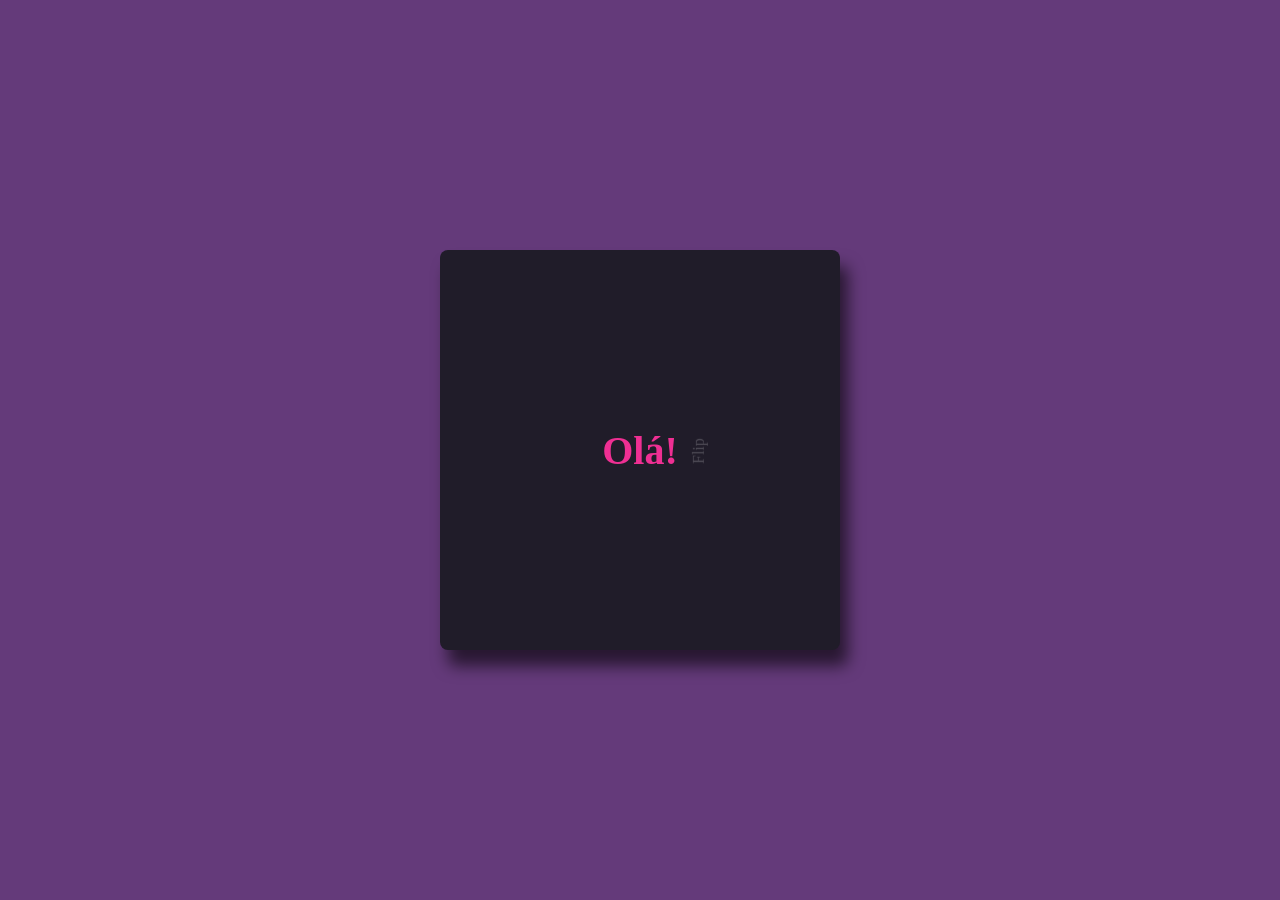
<file: portfolio/Cartao/index.html>
<!DOCTYPE html>
<html lang="en">
<head>
    <meta charset="UTF-8">
    <meta name="viewport" content="width=device-width, initial-scale=1.0">
    <title>Cartão de Visita</title>

    <style>
        body{
            background-color: #643a7a;
        }

        .frame{
            position: absolute;
            background-color: #201c29;
            top: 50%;
            left: 50%;
            width: 400px;
            height: 400px;
            margin-top: -200px;
            margin-left: -200px;
            box-shadow: 8px 16px 16px rgba(0, 0, 0, 0.6);
            border-radius: 8px;
        }

        .frame, .card{
            display: flex;
            align-items: center;
            justify-content: center;
        }

        .flip-me {
            position: absolute;
            top: 20%;
            left: 77%;
            font: 20px;
            transform: rotate(-90deg);
        }

        .front h1 {
            font-size: 2.5rem;
            margin: 1rem 3rem;
            color: #ef2f93;
        }

        p{
            position: absolute;
            top: 60%;
            left: 10%;
            color: rgba(255, 255, 255, 0.2);
        }

        .card:hover .flip {
            transform: rotateX(180deg) translate3d(0, 0, 0);
        }

        .flip {
            transform-style: preserve-3d;
            transition: all 0.7s ease-in-out;
            perspective: 1000px;
        }

        .front, .back {
            -webkit-backface-visibility: hidden;
            width: 100%;
            height: 100%;
            background-color: #201c29;
        }

        .card .back {
            transform: rotateX(-180deg);
            position: absolute;
            top: 10;
            left: 10;
        }

        .back {
            letter-spacing: 2px;
            text-align: center;
        }

        .back h2 {
            font-size: 2rem;
            color: #ef2f96;
        }

        .back h3 {
            font-size: 1.8rem;
            color:rgba(255, 255, 255, 0.7);
        }

        .network > a > img {
            width: 32px;
        }

        .network > a > img:hover {
            cursor: pointer;
            width: 42px;
        }
    </style>
</head>
<body>
   <div class="frame">
    <div class="card">
        <div class="flip">
            <div class="front">
                <h1>Olá!</h1>
                <p class="flip-me">Flip</p>
            </div>
            
            <div class="back">
                <h2>Alex</h2>
                <h3>Web Developer</h3>

                <div class="network">
                    <a href="https://github.com/httplex" target="_blank"><img src="images/github.svg" alt="Logo Github"></a>
                    <a href="https://www.linkedin.com/in/alexsilvatec/" target="_blank"><img src="images/linkedin.svg" alt="Logo Linkedin"></a>
                    <a href="" target="_blank"><img src="images/instagram.svg" alt="Logo Instagram"></a>
                </div>
            </div>
        </div>
    </div>
   </div> 
</body>
</html>
</file>
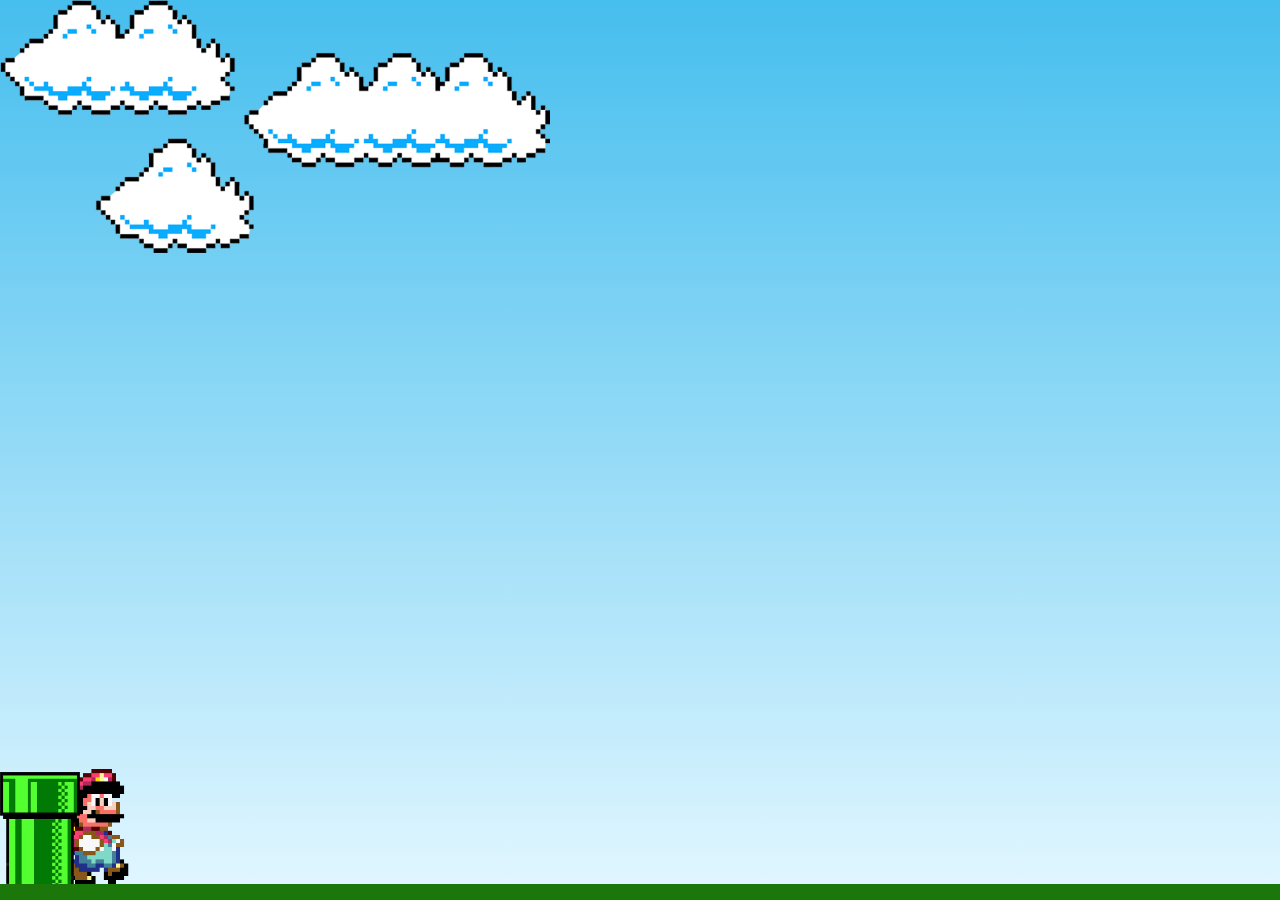
<file: portfolio/Mario/index.html>
<!DOCTYPE html>
<html lang="pt-br">
<head>
    <meta charset="UTF-8">
    <meta name="viewport" content="width=device-width, initial-scale=1.0">
    <title>Mario Jump</title>
    <link rel="stylesheet" href="style.css" />
</head>
<body>
    <div class="gameBoard">
        <img src="images/clouds.png" alt="nuvens" class="clouds" />
        <img src="images/mario.gif" alt="personagem mario" class="mario" />
        <img src="images/pipe.png" alt="cano" class="pipe" />
    </div>
</body>
<script src="script.js"></script>
</html>
</file>
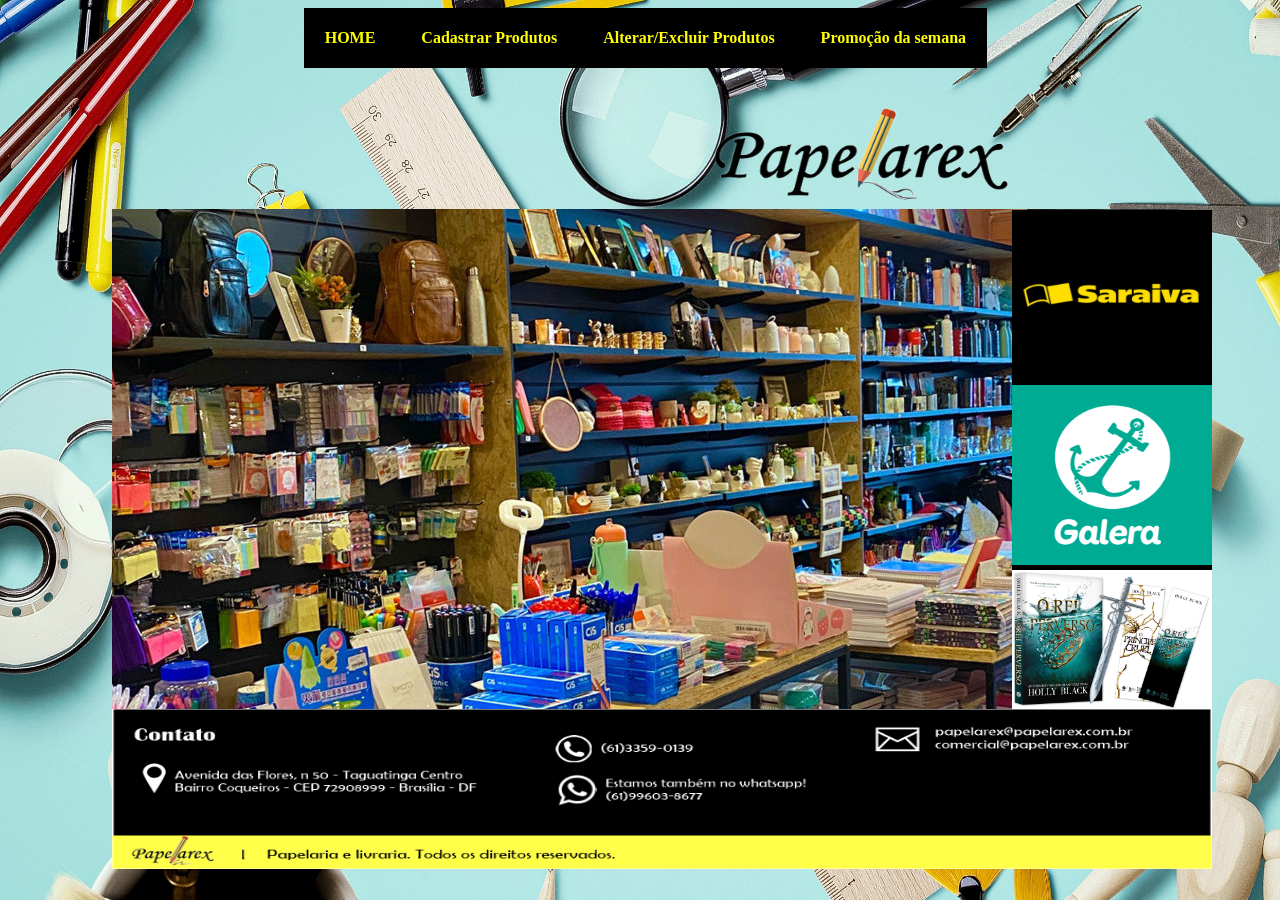
<file: portfolio/Papelaria/index.html>
<!DOCTYPE html>
<html lang="pt-br">
<head>
    <meta charset="UTF-8">
    <meta http-equiv="X-UA-Compatible" content="IE=edge">
    <meta name="viewport" content="width=device-width, initial-scale=1.0">
    <link rel="shortcut icon" href="imagem/lapisis.ico" type="image/x-icon">

    <link rel="stylesheet" href="estilo.css">
    <link rel="stylesheet" href="menu.css">
    <link rel="stylesheet" href="form.css">

    <title>Papelarex</title>
</head>
    <body>

        <div class="center"><img src="imagem/bbbbbbbbb.png" alt="banner" height="160px" width="400"></div>

        <div id="geral">
            <nav id="menu-h">
            <div >
                <ul><li><a href="index.html">HOME</a></li>
                    <li><a href="cadprodutos.html">Cadastrar Produtos</a></li>
                    <li><a href="excluiraltprodutos.html">Alterar/Excluir Produtos</li></a>
                    <li><a href="promosemana.html">Promoção da semana</li></a>
                </ul></nav>
            
            <div id="topo">     
            <div id="conteudo">
                <img src="imagem/u.jpg" alt="papelaria">
                				
            <div id="publicidade"> 
                <img src="imagem/publicidade1.jpg" alt="publicidade" height="170px" width="200px"> 

                <img src="imagem/publicidade2.png" alt="publicidade" height="180px" width="200px" class="galera">
                 
                <img src="imagem/publicidadelivro.jpg" alt="publicidade" height="140px" width="200px">
                                        

    <div id="rodape">
        <img src="imagem/rodapepapelarex3.png" alt="rodape" width="1100px" height="160px">		
                 </div>
</body>
</html>
</file>
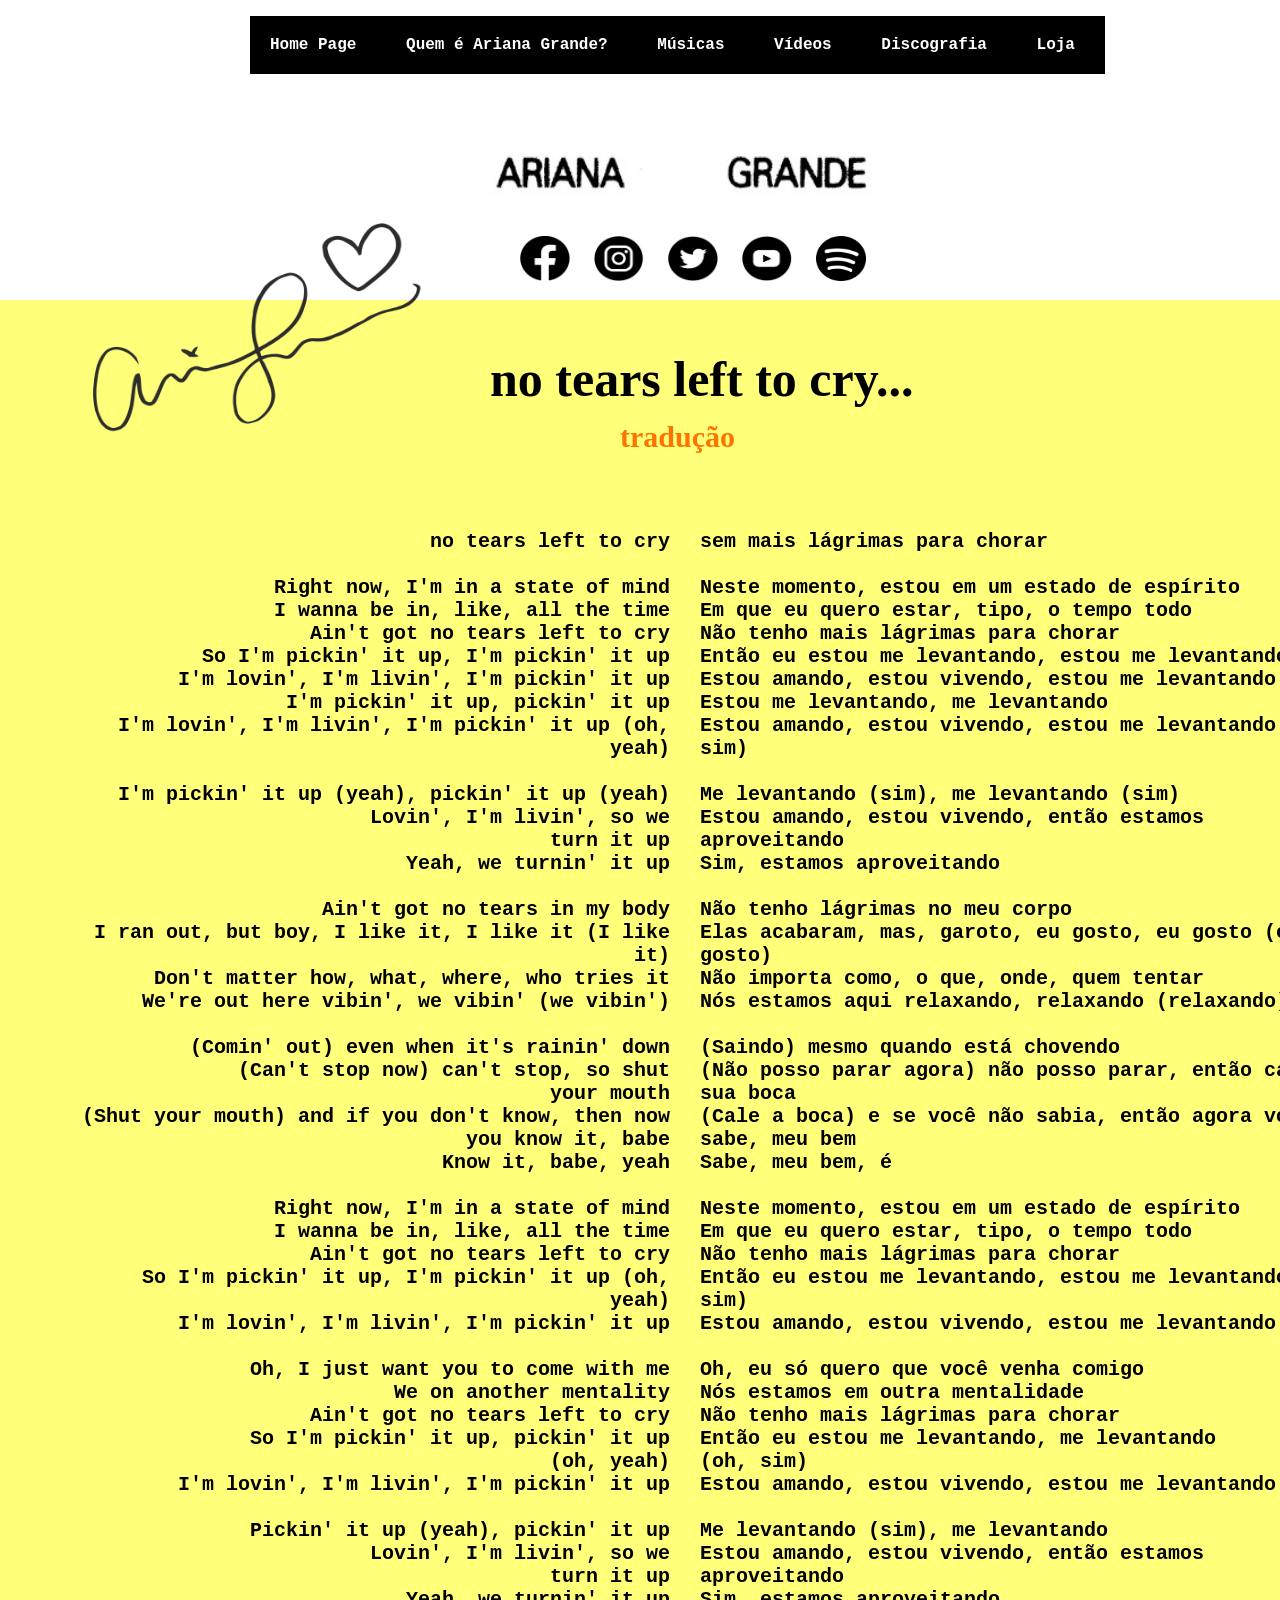
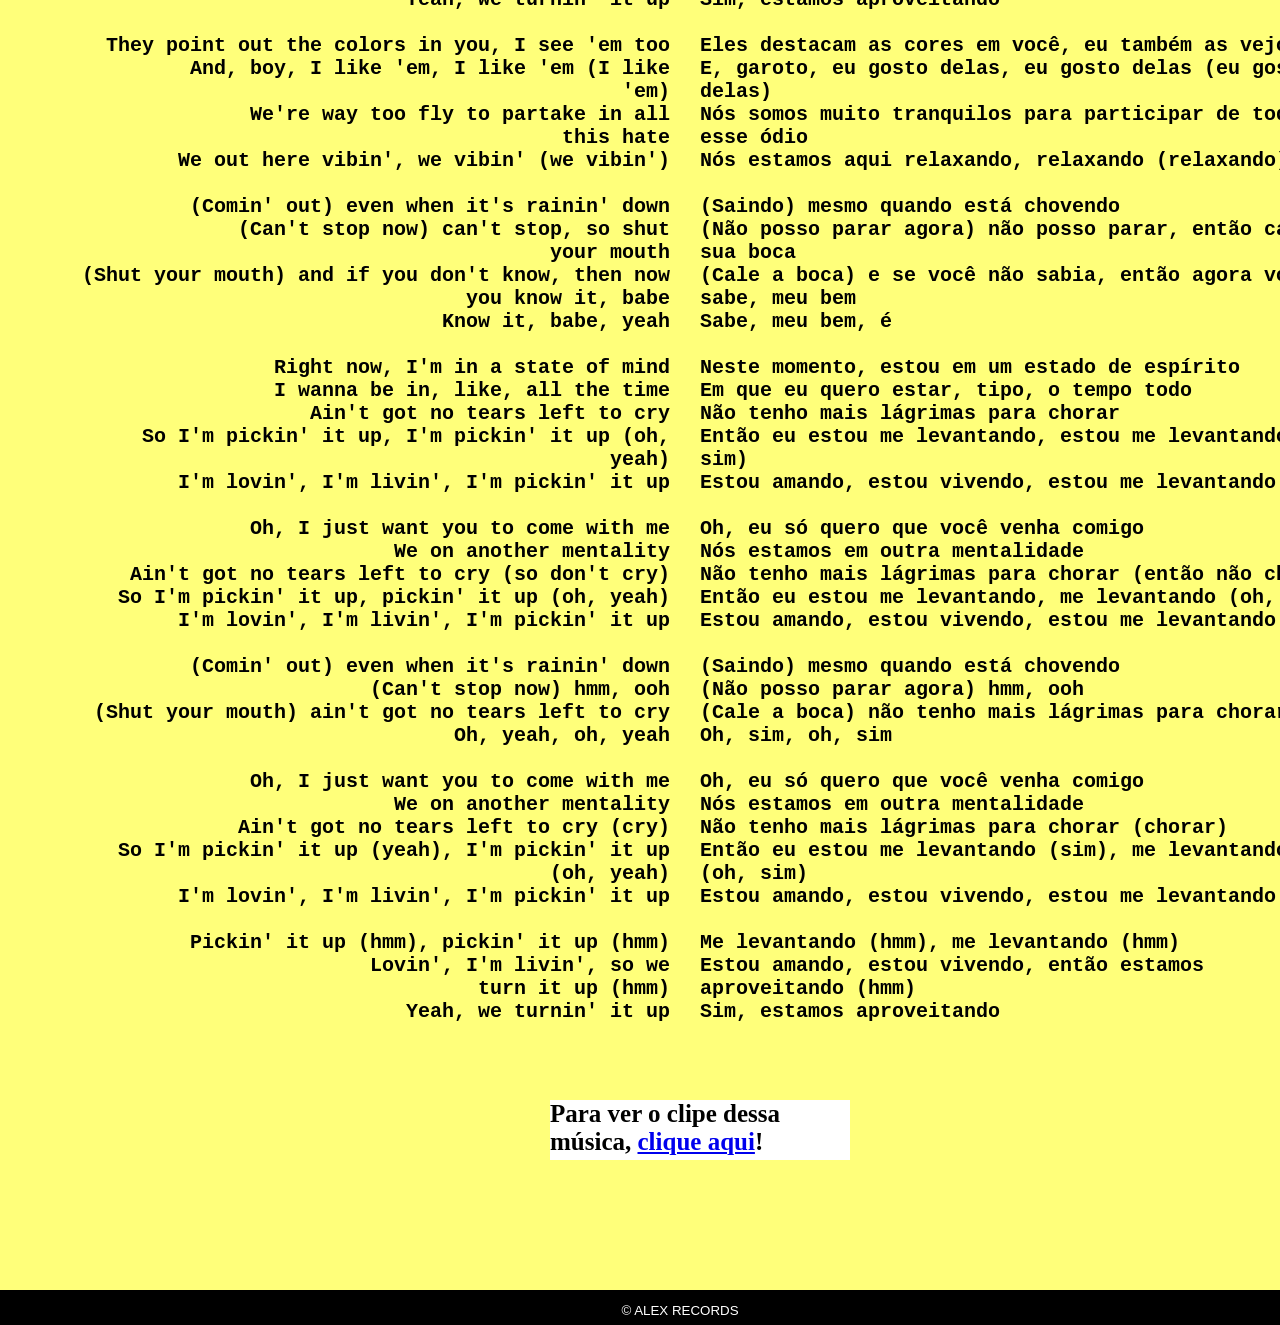
<file: portfolio/Ariana Grande/notearslefttocry.html>
<!DOCTYPE html>
<html lang="pt-br">
<head>
    <meta charset="UTF-8">
    <meta http-equiv="X-UA-Compatible" content="IE=edge">
    <meta name="viewport" content="width=device-width, initial-scale=1.0">
    <title>Ariana Grande</title>
    <link rel="shortcut icon" href="imagens/flower.ico" type="image/x-icon">
    <link rel="stylesheet" type="text/css" href="menu.css">
    <link rel="stylesheet" type="text/css" href="img.css">
    <link rel="stylesheet" type="text/css" href="contato.css">
    <link rel="stylesheet" type="text/css" href="texto.css">
    <style>
        body{
            background-color: rgb(255, 255, 122);
        }
    </style>
</head>
<body>
    <div class="center"><img src="imagens/bann3.jpg" alt="Ariana Grande" height="300px" width="1360"></div>
 <nav id="menu-h">
     <div>
            <ul>
                <li>
                    <a href="index.html">Home Page</a>
                </li>
                <li>
                    <a href="ariana.html">Quem é Ariana Grande? </a>
                </li>
                <li>
                    <a href="music.html">Músicas</a>
                </li>
                <li>
                    <a href="video.html">Vídeos</a>
                </li>
                <li>
                    <a href="cd.html">Discografia</a>
                </li>
                <li>
                    <a href="https://shop.arianagrande.com/" target="_blank">Loja</a>
                </li>
            </ul>
        </div>
 </nav>
 </div>

 <nav id="contato">
    <div>
           <ul>
               <li>
                   <a href="https://www.facebook.com/arianagrande" target="_blank"><img src="imagens/face.png" alt="icone-facebook" height="45px" width="50px"></a>
               </li>
               <li>
                   <a href="https://www.instagram.com/arianagrande/" target="_blank"><img src="imagens/insta.png" alt="icone-instagram" height="45px" width="50px"></a>
               </li>
               <li>
                   <a href="https://mobile.twitter.com/rembeauty" target="_blank"><img src="imagens/tt.png" alt="icone-twitter" height="45px" width="50px"></a>
               </li>
               <li>
                   <a href="https://www.youtube.com/user/ArianaGrandeVevo" target="_blank"><img src="imagens/yt.png" alt="icone-youtube" height="45px" width="50px"></a>
               </li>
               <li>
                <a href="https://open.spotify.com/artist/66CXWjxzNUsdJxJ2JdwvnR" target="_blank"><img src="imagens/spot.png" alt="icone-spotify" height="45px" width="50px"></a>
            </li>
               <li>
           </ul>
       </div>
</nav>
</div>
 
 <div class="aut"><img src="imagens/auto.png" alt="autógrafo" height="265px" width="410"></div>

 <p class="not1">
    no tears left to cry...
 </p>
 <p class="not2">
    tradução
 </p>

 <p class="not3">
<strong>no tears left to cry</strong> <br><br>
Right now, I'm in a state of mind<br>
I wanna be in, like, all the time<br>
Ain't got no tears left to cry<br>
So I'm pickin' it up, I'm pickin' it up<br>
I'm lovin', I'm livin', I'm pickin' it up<br>
I'm pickin' it up, pickin' it up<br>
I'm lovin', I'm livin', I'm pickin' it up (oh, yeah)<br><br>

I'm pickin' it up (yeah), pickin' it up (yeah)<br>
Lovin', I'm livin', so we <br> turn it up<br>
Yeah, we turnin' it up<br><br>

Ain't got no tears in my body<br>
I ran out, but boy, I like it, I like it (I like it)<br>
Don't matter how, what, where, who tries it<br>
We're out here vibin', we vibin' (we vibin')<br><br>

(Comin' out) even when it's rainin' down<br>
(Can't stop now) can't stop, so shut <br> your mouth<br>
(Shut your mouth) and if you don't know, then now you know it, babe<br>
Know it, babe, yeah<br><br>

Right now, I'm in a state of mind<br>
I wanna be in, like, all the time<br>
Ain't got no tears left to cry<br>
So I'm pickin' it up, I'm pickin' it up (oh, yeah)<br>
I'm lovin', I'm livin', I'm pickin' it up<br><br>

Oh, I just want you to come with me<br>
We on another mentality<br>
Ain't got no tears left to cry<br>
So I'm pickin' it up, pickin' it up <br> (oh, yeah)<br>
I'm lovin', I'm livin', I'm pickin' it up<br><br>

Pickin' it up (yeah), pickin' it up<br>
Lovin', I'm livin', so we <br> turn it up<br>
Yeah, we turnin' it up<br><br>

They point out the colors in you, I see 'em too<br>
And, boy, I like 'em, I like 'em (I like <br> 'em)<br>
We're way too fly to partake in all <br> this hate<br>
We out here vibin', we vibin' (we vibin')<br><br>

(Comin' out) even when it's rainin' down<br>
(Can't stop now) can't stop, so shut <br> your mouth<br>
(Shut your mouth) and if you don't know, then now you know it, babe<br>
Know it, babe, yeah<br><br>

Right now, I'm in a state of mind<br>
I wanna be in, like, all the time<br>
Ain't got no tears left to cry<br>
So I'm pickin' it up, I'm pickin' it up (oh, yeah)<br>
I'm lovin', I'm livin', I'm pickin' it up<br><br>

Oh, I just want you to come with me<br>
We on another mentality<br>
Ain't got no tears left to cry (so don't cry)<br>
So I'm pickin' it up, pickin' it up (oh, yeah)<br>
I'm lovin', I'm livin', I'm pickin' it up<br><br>

(Comin' out) even when it's rainin' down<br>
(Can't stop now) hmm, ooh<br>
(Shut your mouth) ain't got no tears left to cry<br>
Oh, yeah, oh, yeah<br><br>

Oh, I just want you to come with me<br>
We on another mentality<br>
Ain't got no tears left to cry (cry)<br>
So I'm pickin' it up (yeah), I'm pickin' it up (oh, yeah)<br>
I'm lovin', I'm livin', I'm pickin' it up<br> <br>

Pickin' it up (hmm), pickin' it up (hmm)<br>
Lovin', I'm livin', so we <br> turn it up (hmm)<br>
Yeah, we turnin' it up
 </p>
 <p class="not4">
<strong>sem mais lágrimas para chorar</strong><br><br>
Neste momento, estou em um estado de espírito<br>
Em que eu quero estar, tipo, o tempo todo<br>
Não tenho mais lágrimas para chorar<br>
Então eu estou me levantando, estou me levantando<br>
Estou amando, estou vivendo, estou me levantando<br>
Estou me levantando, me levantando<br>
Estou amando, estou vivendo, estou me levantando (oh, sim)<br><br>

Me levantando (sim), me levantando (sim)<br>
Estou amando, estou vivendo, então estamos aproveitando<br>
Sim, estamos aproveitando<br><br>

Não tenho lágrimas no meu corpo<br>
Elas acabaram, mas, garoto, eu gosto, eu gosto (eu gosto)<br>
Não importa como, o que, onde, quem tentar<br>
Nós estamos aqui relaxando, relaxando (relaxando)<br><br>

(Saindo) mesmo quando está chovendo<br>
(Não posso parar agora) não posso parar, então cale sua boca<br>
(Cale a boca) e se você não sabia, então agora você sabe, meu bem<br>
Sabe, meu bem, é<br><br>

Neste momento, estou em um estado de espírito<br>
Em que eu quero estar, tipo, o tempo todo<br>
Não tenho mais lágrimas para chorar<br>
Então eu estou me levantando, estou me levantando (oh, sim)<br>
Estou amando, estou vivendo, estou me levantando<br><br>

Oh, eu só quero que você venha comigo<br>
Nós estamos em outra mentalidade<br>
Não tenho mais lágrimas para chorar<br>
Então eu estou me levantando, me levantando <br> (oh, sim)<br>
Estou amando, estou vivendo, estou me levantando<br><br>

Me levantando (sim), me levantando<br>
Estou amando, estou vivendo, então estamos aproveitando<br>
Sim, estamos aproveitando<br><br>

Eles destacam as cores em você, eu também as vejo<br>
E, garoto, eu gosto delas, eu gosto delas (eu gosto delas)<br>
Nós somos muito tranquilos para participar de todo esse ódio<br>
Nós estamos aqui relaxando, relaxando (relaxando)<br><br>

(Saindo) mesmo quando está chovendo<br>
(Não posso parar agora) não posso parar, então cale sua boca<br>
(Cale a boca) e se você não sabia, então agora você sabe, meu bem<br>
Sabe, meu bem, é<br><br>

Neste momento, estou em um estado de espírito<br>
Em que eu quero estar, tipo, o tempo todo<br>
Não tenho mais lágrimas para chorar<br>
Então eu estou me levantando, estou me levantando (oh, sim)<br>
Estou amando, estou vivendo, estou me levantando<br><br>

Oh, eu só quero que você venha comigo<br>
Nós estamos em outra mentalidade<br>
Não tenho mais lágrimas para chorar (então não chore)<br>
Então eu estou me levantando, me levantando (oh, sim)<br>
Estou amando, estou vivendo, estou me levantando<br><br>

(Saindo) mesmo quando está chovendo<br>
(Não posso parar agora) hmm, ooh<br>
(Cale a boca) não tenho mais lágrimas para chorar<br>
Oh, sim, oh, sim<br><br>

Oh, eu só quero que você venha comigo<br>
Nós estamos em outra mentalidade<br>
Não tenho mais lágrimas para chorar (chorar)<br>
Então eu estou me levantando (sim), me levantando <br>(oh, sim)<br>
Estou amando, estou vivendo, estou me levantando<br><br>

Me levantando (hmm), me levantando (hmm)<br>
Estou amando, estou vivendo, então estamos aproveitando (hmm)<br>
Sim, estamos aproveitando
 </p>

 <p class="not5">
    Para ver o clipe dessa música, <a href="video.html">clique aqui</a>!
 </p>

 <footer>
    <div id="rodape3">
        <p>&copy; ALEX RECORDS</p>
    </div>
 </footer>
</body>
</html>
</file>
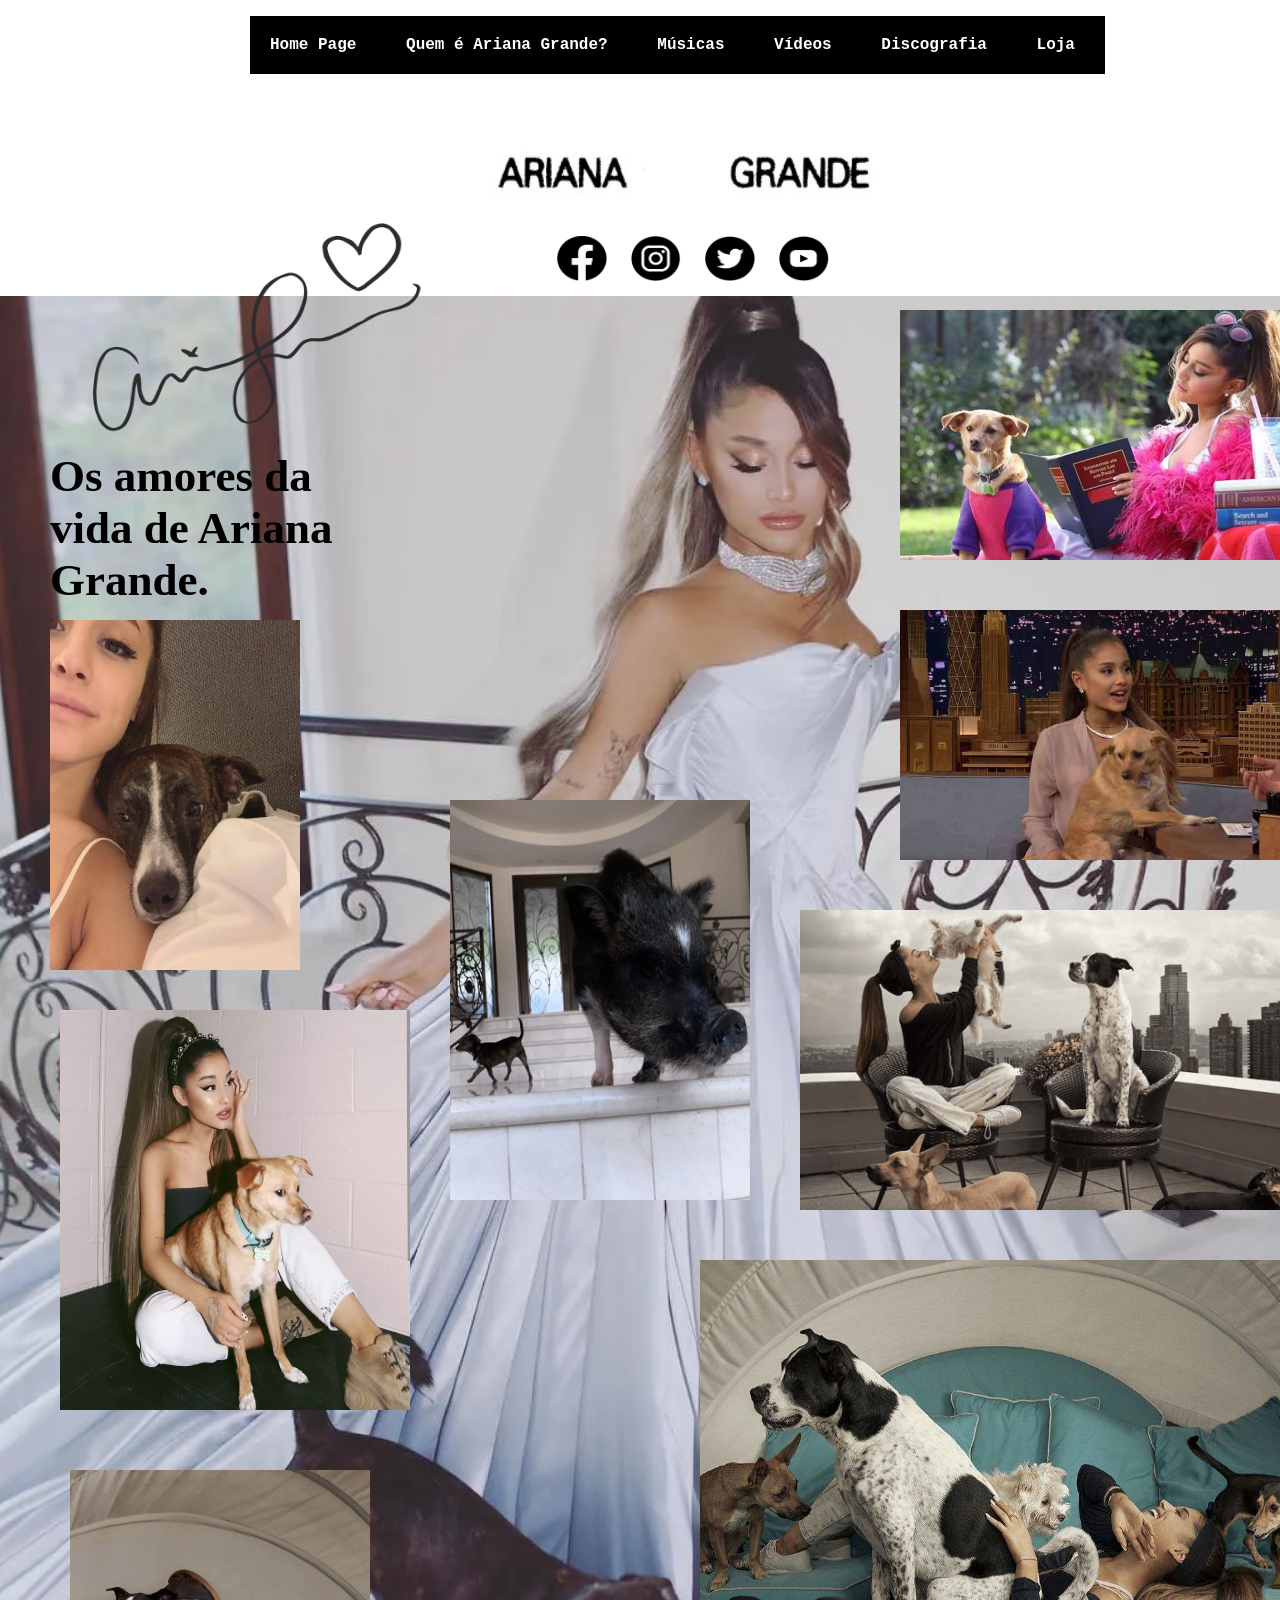
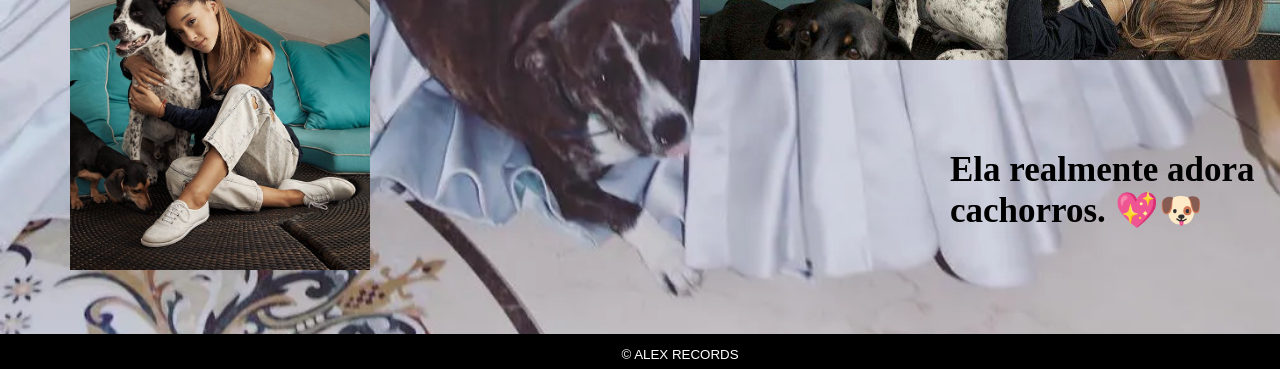
<file: portfolio/Ariana Grande/pet.html>
<!DOCTYPE html>
<html lang="pt-br">
<head>
    <meta charset="UTF-8">
    <meta http-equiv="X-UA-Compatible" content="IE=edge">
    <meta name="viewport" content="width=device-width, initial-scale=1.0">
    <link rel="shortcut icon" href="imagens/flower.ico" type="image/x-icon">
    <link rel="stylesheet" type="text/css" href="menu.css">
    <link rel="stylesheet" type="text/css" href="img.css">
    <link rel="stylesheet" type="text/css" href="contato.css">
    <link rel="stylesheet" type="text/css" href="texto.css">
    <title>Pets</title>
</head>
<body>
    <div class="center"><img src="imagens/bann3.jpg" alt="Ariana Grande" height="300px" width="1365"></div>
 <nav id="menu-h">
     <div>
            <ul>
                <li>
                    <a href="index.html">Home Page</a>
                </li>
                <li>
                    <a href="ariana.html">Quem é Ariana Grande? </a>
                </li>
                <li>
                    <a href="music.html">Músicas</a>
                </li>
                <li>
                    <a href="video.html">Vídeos</a>
                </li>
                <li>
                    <a href="cd.html">Discografia</a>
                </li>
                <li>
                    <a href="https://shop.arianagrande.com/" target="_blank">Loja</a>
                </li>
            </ul>
        </div>
 </nav>
 </div>

 <nav id="contato">
    <div>
           <ul>
               <li>
                   <a href="https://www.facebook.com/arianagrande" target="_blank"><img src="imagens/face.png" alt="icone-facebook" height="45px" width="50px"></a>
               </li>
               <li>
                   <a href="https://www.instagram.com/arianagrande/" target="_blank"><img src="imagens/insta.png" alt="icone-instagram" height="45px" width="50px"></a>
               </li>
               <li>
                   <a href="https://mobile.twitter.com/rembeauty" target="_blank"><img src="imagens/tt.png" alt="icone-twitter" height="45px" width="50px"></a>
               </li>
               <li>
                   <a href="https://www.youtube.com/user/ArianaGrandeVevo" target="_blank"><img src="imagens/yt.png" alt="icone-youtube" height="45px" width="50px"></a>
               </li>
               <li>
           </ul>
       </div>
</nav>
</div>

<p class="fundo"><img src="imagens/petinho.png" alt="Ariana Grande" width="1365"  height="1650"></p>

<div class="aut"><img src="imagens/auto.png" alt="autógrafo" height="265px" width="410"></div>

<p class="pet1">
    Os amores da vida de Ariana Grande.
 </p>

 <div class="peet1"><img src="imagens/pet1.png" alt="pet" height="350px" width="250"></div>

 <div class="peet2"><img src="imagens/pet2.png" alt="pet" height="400px" width="350"></div>

 <div class="peet3"><img src="imagens/pet3.png" alt="pet" height="250px" width="450"></div>

 <div class="peet4"><img src="imagens/pet4.png" alt="pet" height="250px" width="450"></div>

 <div class="peet5"><img src="imagens/pet5.png" alt="pet" height="300px" width="550"></div>

 <div class="peet6"><img src="imagens/pet6.png" alt="pet" height="400px" width="600"></div>

 <div class="peet7"><img src="imagens/pet7.png" alt="pet" height="400px" width="300"></div>

 <div class="peet8"><img src="imagens/pig.png" alt="pet" height="400px" width="300"></div>

 <p class="pet2">
    Ela realmente adora cachorros. &#x1F496;&#x1F436;
 </p>

<footer>
    <div id="rodape">
        <p>&copy; ALEX RECORDS</p>
    </div>
 </footer>
</body>
</html>
</file>
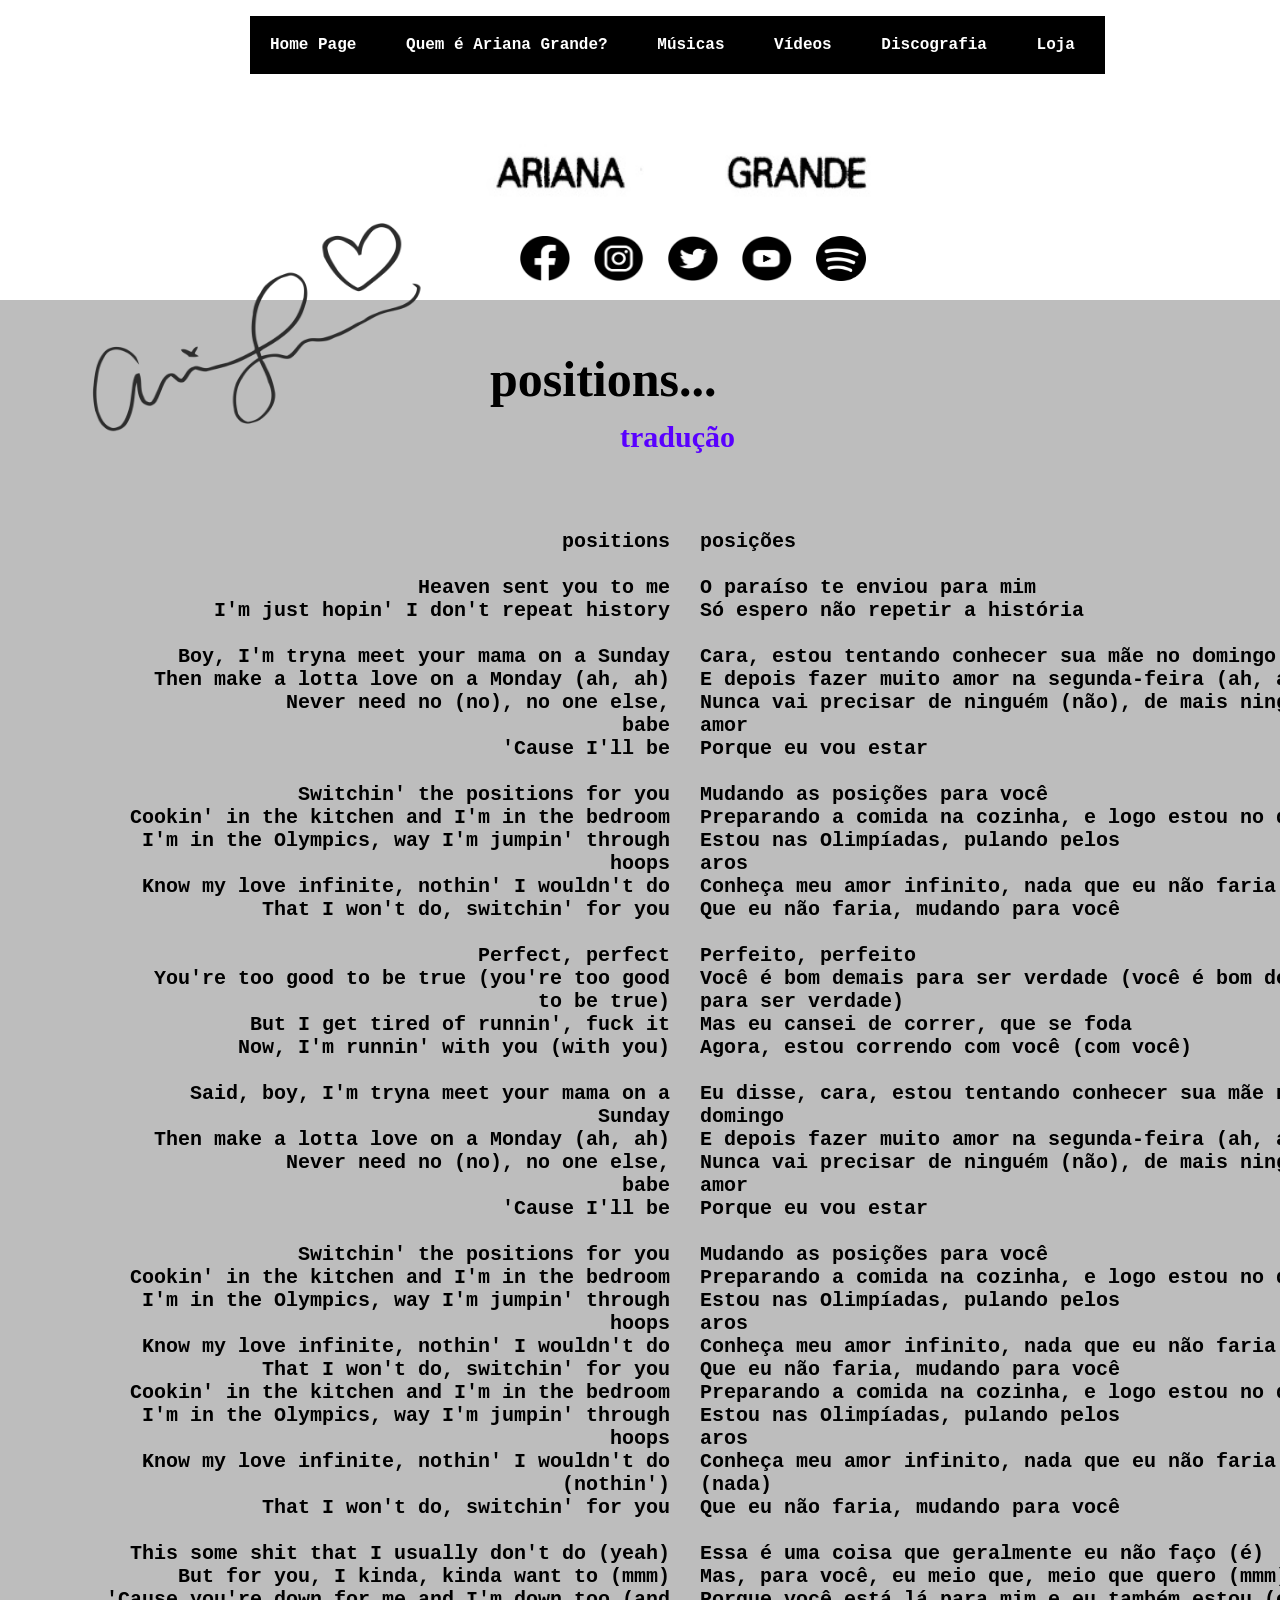
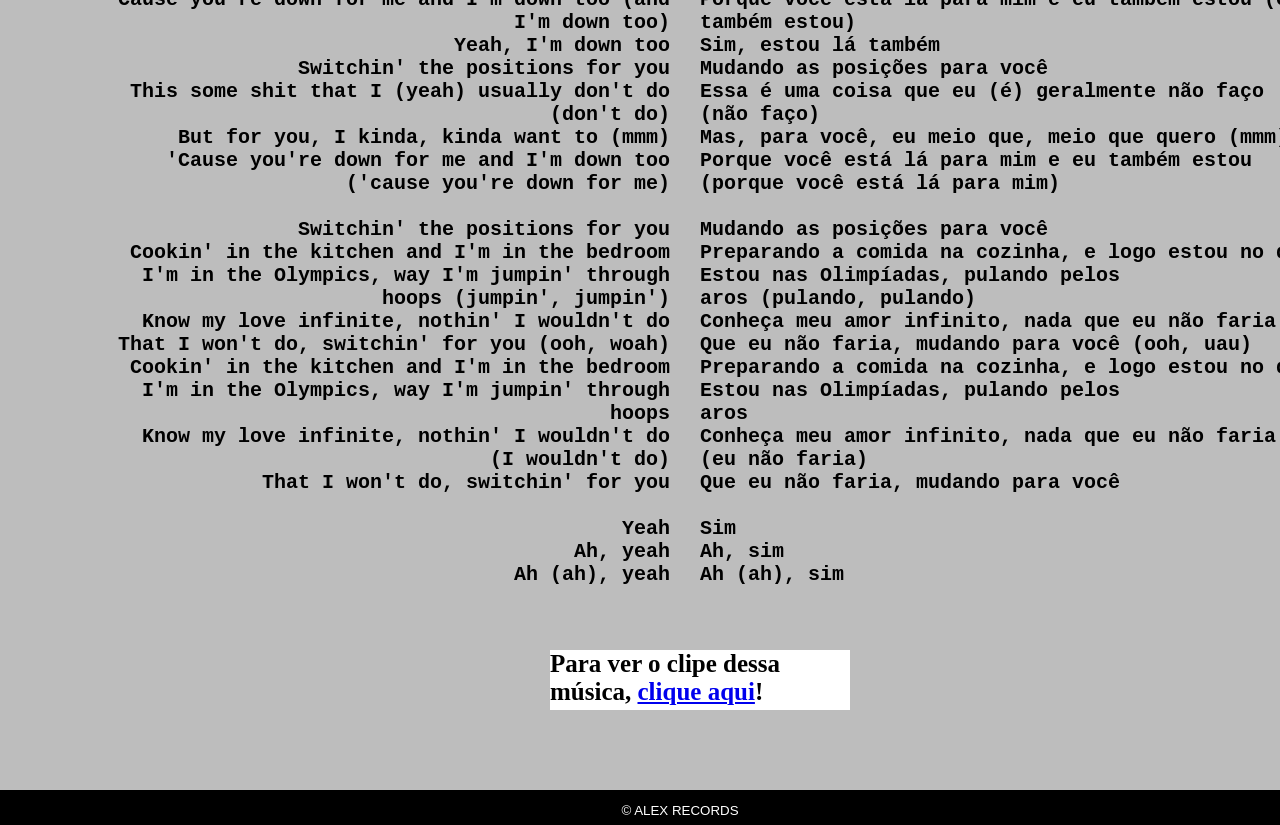
<file: portfolio/Ariana Grande/positions.html>
<!DOCTYPE html>
<html lang="pt-br">
<head>
    <meta charset="UTF-8">
    <meta http-equiv="X-UA-Compatible" content="IE=edge">
    <meta name="viewport" content="width=device-width, initial-scale=1.0">
    <title>Ariana Grande</title>
    <link rel="shortcut icon" href="imagens/flower.ico" type="image/x-icon">
    <link rel="stylesheet" type="text/css" href="menu.css">
    <link rel="stylesheet" type="text/css" href="img.css">
    <link rel="stylesheet" type="text/css" href="contato.css">
    <link rel="stylesheet" type="text/css" href="texto.css">
    <style>
        body{
            background-color: rgb(189, 189, 189);
        }
    </style>
</head>
<body>
    <div class="center"><img src="imagens/bann3.jpg" alt="Ariana Grande" height="300px" width="1360"></div>
 <nav id="menu-h">
     <div>
            <ul>
                <li>
                    <a href="index.html">Home Page</a>
                </li>
                <li>
                    <a href="ariana.html">Quem é Ariana Grande? </a>
                </li>
                <li>
                    <a href="music.html">Músicas</a>
                </li>
                <li>
                    <a href="video.html">Vídeos</a>
                </li>
                <li>
                    <a href="cd.html">Discografia</a>
                </li>
                <li>
                    <a href="https://shop.arianagrande.com/" target="_blank">Loja</a>
                </li>
            </ul>
        </div>
 </nav>
 </div>

 <nav id="contato">
    <div>
           <ul>
               <li>
                   <a href="https://www.facebook.com/arianagrande" target="_blank"><img src="imagens/face.png" alt="icone-facebook" height="45px" width="50px"></a>
               </li>
               <li>
                   <a href="https://www.instagram.com/arianagrande/" target="_blank"><img src="imagens/insta.png" alt="icone-instagram" height="45px" width="50px"></a>
               </li>
               <li>
                   <a href="https://mobile.twitter.com/rembeauty" target="_blank"><img src="imagens/tt.png" alt="icone-twitter" height="45px" width="50px"></a>
               </li>
               <li>
                   <a href="https://www.youtube.com/user/ArianaGrandeVevo" target="_blank"><img src="imagens/yt.png" alt="icone-youtube" height="45px" width="50px"></a>
               </li>
               <li>
                <a href="https://open.spotify.com/artist/66CXWjxzNUsdJxJ2JdwvnR" target="_blank"><img src="imagens/spot.png" alt="icone-spotify" height="45px" width="50px"></a>
            </li>
               <li>
           </ul>
       </div>
</nav>
</div>
 
 <div class="aut"><img src="imagens/auto.png" alt="autógrafo" height="265px" width="410"></div>

 <p class="posi1">
    positions...
 </p>
 <p class="posi2">
    tradução
 </p>

 <p class="posi3">
    <strong>positions</strong> <br><br>
Heaven sent you to me<br>
I'm just hopin' I don't repeat history<br><br>

Boy, I'm tryna meet your mama on a Sunday<br>
Then make a lotta love on a Monday (ah, ah)<br>
Never need no (no), no one else, <br> babe<br>
'Cause I'll be<br><br>

Switchin' the positions for you<br>
Cookin' in the kitchen and I'm in the bedroom<br>
I'm in the Olympics, way I'm jumpin' through hoops<br>
Know my love infinite, nothin' I wouldn't do<br>
That I won't do, switchin' for you<br><br>

Perfect, perfect <br>
You're too good to be true (you're too good <br> to be true)<br>
But I get tired of runnin', fuck it<br>
Now, I'm runnin' with you (with you)<br><br>

Said, boy, I'm tryna meet your mama on a <br> Sunday<br>
Then make a lotta love on a Monday (ah, ah)<br>
Never need no (no), no onе else,<br>  babe<br>
'Causе I'll be<br><br>

Switchin' the positions for you<br>
Cookin' in the kitchen and I'm in the bedroom<br>
I'm in the Olympics, way I'm jumpin' through hoops<br>
Know my love infinite, nothin' I wouldn't do<br>
That I won't do, switchin' for you<br>
Cookin' in the kitchen and I'm in the bedroom<br>
I'm in the Olympics, way I'm jumpin' through hoops<br>
Know my love infinite, nothin' I wouldn't do (nothin')<br>
That I won't do, switchin' for you<br><br>

This some shit that I usually don't do (yeah)<br>
But for you, I kinda, kinda want to (mmm)<br>
'Cause you're down for me and I'm down too (and I'm down too)<br>
Yeah, I'm down too<br>
Switchin' the positions for you<br>
This some shit that I (yeah) usually don't do (don't do)<br>
But for you, I kinda, kinda want to (mmm)<br>
'Cause you're down for me and I'm down too ('cause you're down for me)<br><br>

Switchin' the positions for you<br>
Cookin' in the kitchen and I'm in the bedroom<br>
I'm in the Olympics, way I'm jumpin' through hoops (jumpin', jumpin')<br>
Know my love infinite, nothin' I wouldn't do<br>
That I won't do, switchin' for you (ooh, woah)<br>
Cookin' in the kitchen and I'm in the bedroom<br>
I'm in the Olympics, way I'm jumpin' through hoops<br>
Know my love infinite, nothin' I wouldn't do <br> (I wouldn't do)<br>
That I won't do, switchin' for you<br><br>

Yeah<br>
Ah, yeah<br>
Ah (ah), yeah<br>
 </p>
 <p class="posi4">
    posições<br><br>
O paraíso te enviou para mim<br>
Só espero não repetir a história<br><br>

Cara, estou tentando conhecer sua mãe no domingo<br>
E depois fazer muito amor na segunda-feira (ah, ah)<br>
Nunca vai precisar de ninguém (não), de mais ninguém, amor<br>
Porque eu vou estar<br><br>

Mudando as posições para você<br>
Preparando a comida na cozinha, e logo estou no quarto<br>
Estou nas Olimpíadas, pulando pelos <br> aros<br>
Conheça meu amor infinito, nada que eu não faria<br>
Que eu não faria, mudando para você<br><br>

Perfeito, perfeito<br>
Você é bom demais para ser verdade (você é bom demais para ser verdade)<br>
Mas eu cansei de correr, que se foda<br>
Agora, estou correndo com você (com você)<br><br>

Eu disse, cara, estou tentando conhecer sua mãe no domingo<br>
E depois fazer muito amor na segunda-feira (ah, ah)<br>
Nunca vai precisar de ninguém (não), de mais ninguém, amor<br>
Porque eu vou estar<br><br>

Mudando as posições para você<br>
Preparando a comida na cozinha, e logo estou no quarto<br>
Estou nas Olimpíadas, pulando pelos <br> aros<br>
Conheça meu amor infinito, nada que eu não faria<br>
Que eu não faria, mudando para você<br>
Preparando a comida na cozinha, e logo estou no quarto<br>
Estou nas Olimpíadas, pulando pelos <br> aros<br>
Conheça meu amor infinito, nada que eu não faria (nada)<br>
Que eu não faria, mudando para você<br><br>

Essa é uma coisa que geralmente eu não faço (é)<br>
Mas, para você, eu meio que, meio que quero (mmm)<br>
Porque você está lá para mim e eu também estou (e eu também estou)<br>
Sim, estou lá também<br>
Mudando as posições para você<br>
Essa é uma coisa que eu (é) geralmente não faço <br> (não faço)<br>
Mas, para você, eu meio que, meio que quero (mmm)<br>
Porque você está lá para mim e eu também estou <br> (porque você está lá para mim)<br><br>

Mudando as posições para você<br>
Preparando a comida na cozinha, e logo estou no quarto<br>
Estou nas Olimpíadas,  pulando pelos <br> aros (pulando, pulando)<br>
Conheça meu amor infinito, nada que eu não faria<br>
Que eu não faria, mudando para você (ooh, uau)<br>
Preparando a comida na cozinha, e logo estou no quarto<br>
Estou nas Olimpíadas, pulando pelos <br> aros<br>
Conheça meu amor infinito, nada que eu não faria <br> (eu não faria)<br>
Que eu não faria, mudando para você<br><br>

Sim<br>
Ah, sim<br>
Ah (ah), sim<br>

 </p>
 
 <p class="posi5">
    Para ver o clipe dessa música, <a href="video.html">clique aqui</a>!
 </p>
 
 <footer>
    <div id="rodape5">
        <p>&copy; ALEX RECORDS</p>
    </div>
 </footer>
</body>
</html>
</file>
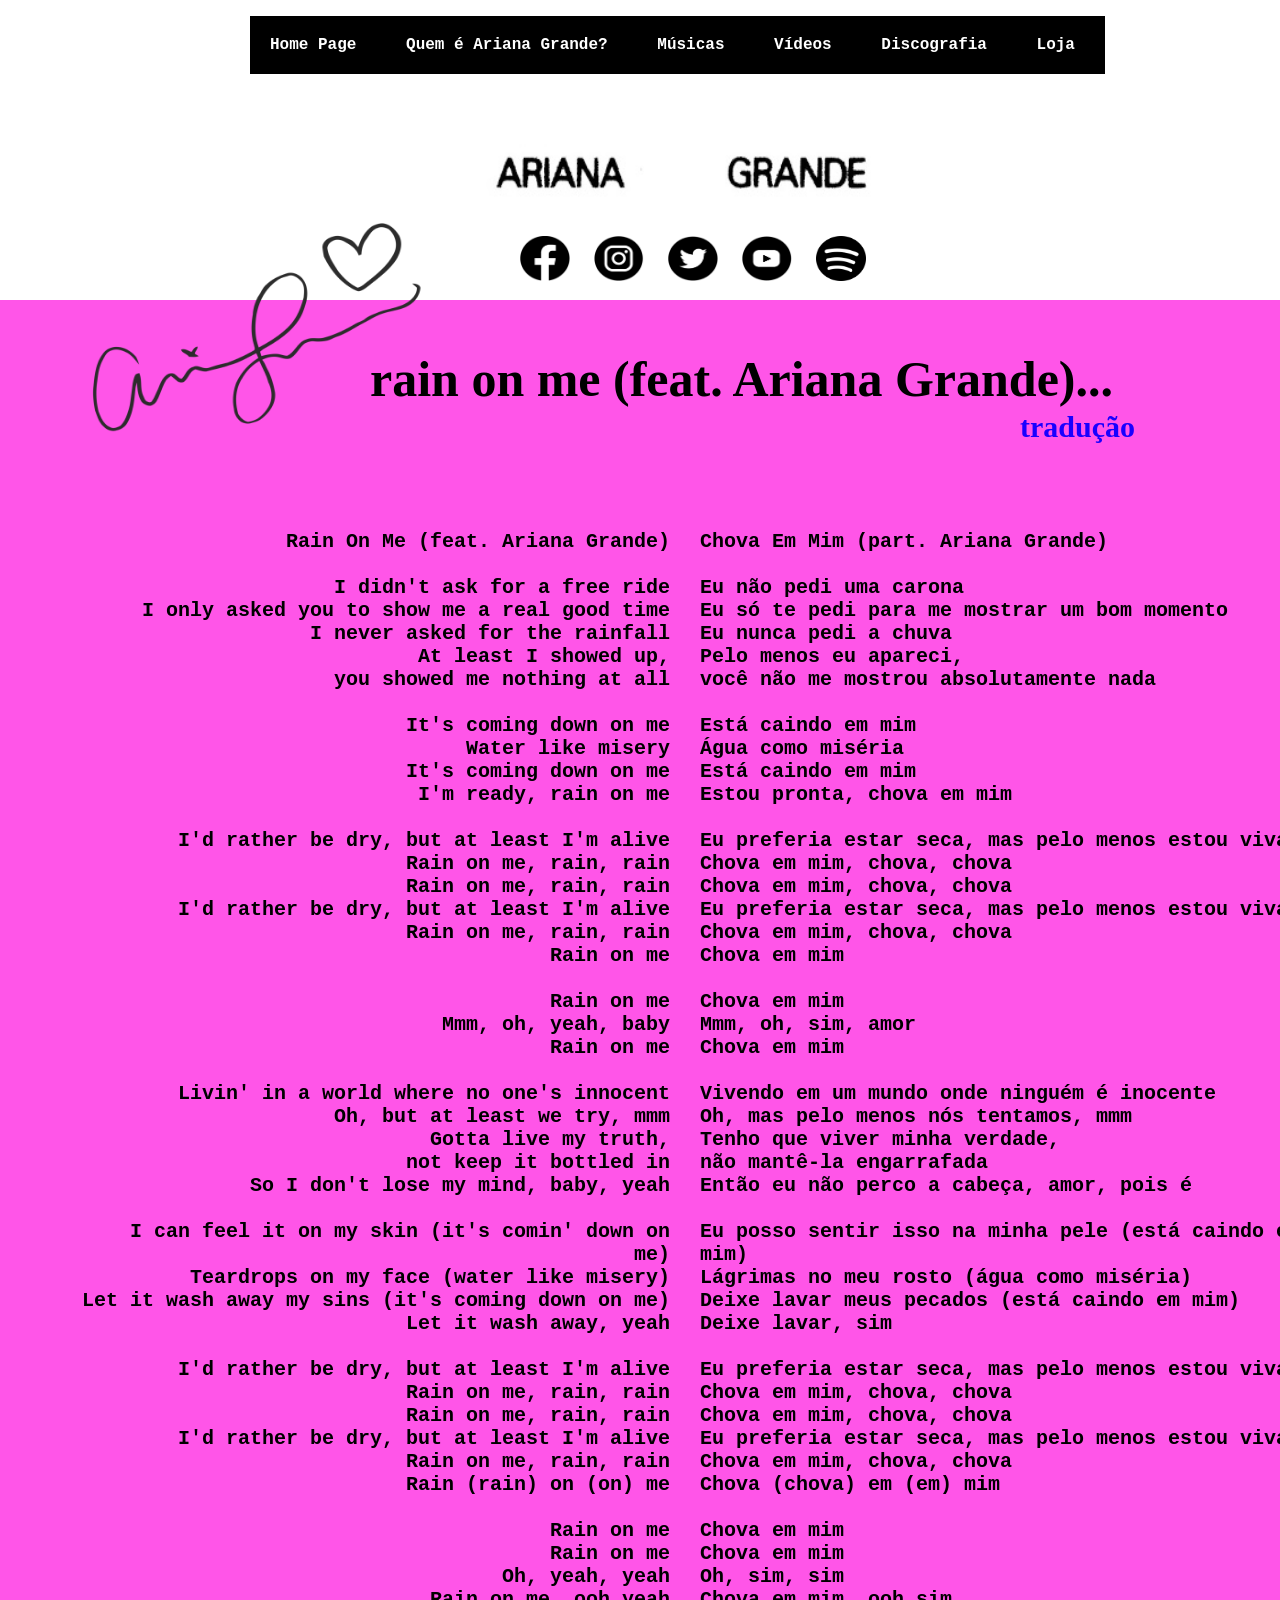
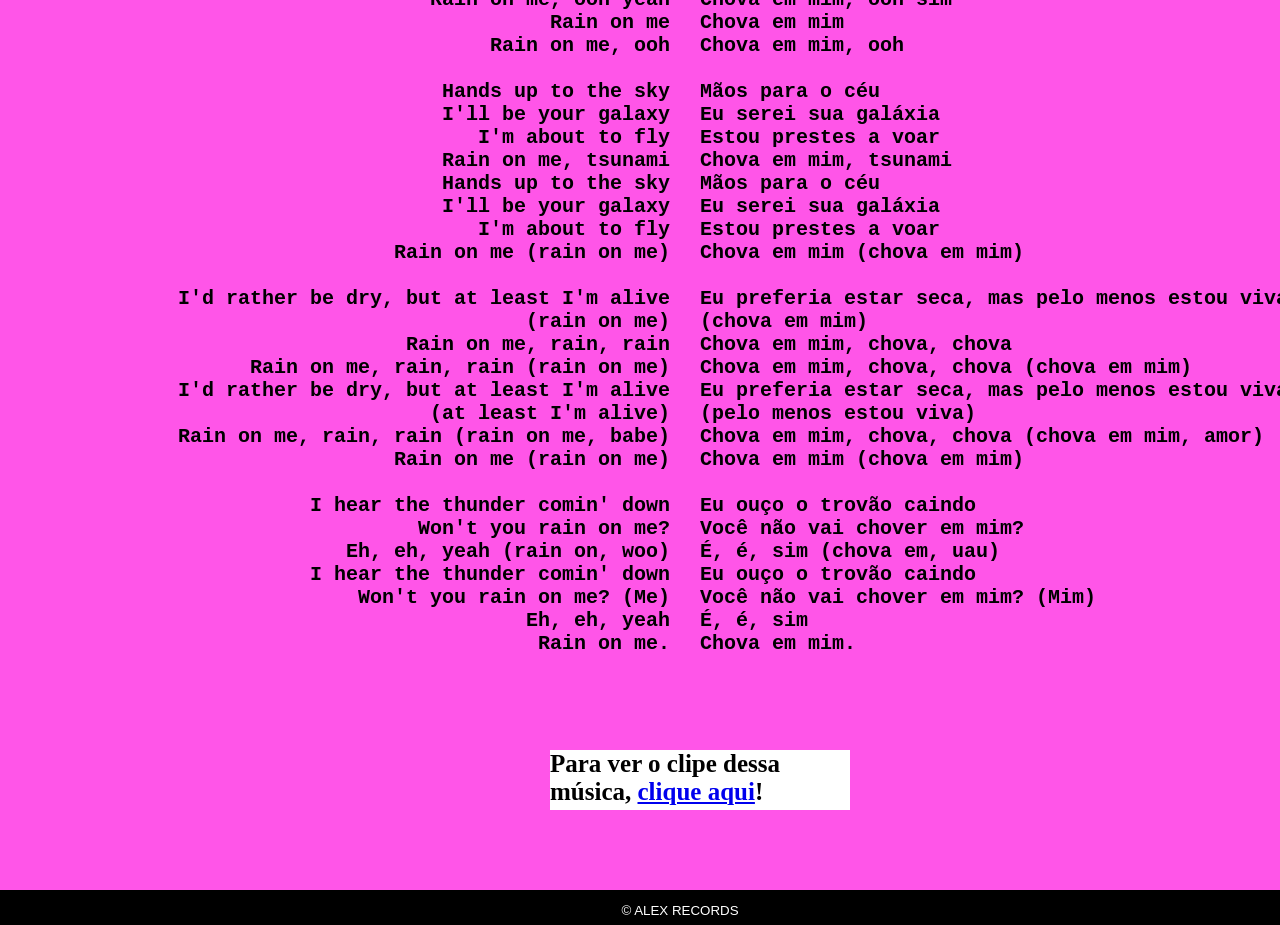
<file: portfolio/Ariana Grande/rainonme.html>
<!DOCTYPE html>
<html lang="pt-br">
<head>
    <meta charset="UTF-8">
    <meta http-equiv="X-UA-Compatible" content="IE=edge">
    <meta name="viewport" content="width=device-width, initial-scale=1.0">
    <title>Ariana Grande</title>
    <link rel="shortcut icon" href="imagens/flower.ico" type="image/x-icon">
    <link rel="stylesheet" type="text/css" href="menu.css">
    <link rel="stylesheet" type="text/css" href="img.css">
    <link rel="stylesheet" type="text/css" href="contato.css">
    <link rel="stylesheet" type="text/css" href="texto.css">
    <style>
        body{
            background-color: rgb(255, 85, 232);
        }
    </style>
</head>
<body>
    <div class="center"><img src="imagens/bann3.jpg" alt="Ariana Grande" height="300px" width="1360"></div>
 <nav id="menu-h">
     <div>
            <ul>
                <li>
                    <a href="index.html">Home Page</a>
                </li>
                <li>
                    <a href="ariana.html">Quem é Ariana Grande? </a>
                </li>
                <li>
                    <a href="music.html">Músicas</a>
                </li>
                <li>
                    <a href="video.html">Vídeos</a>
                </li>
                <li>
                    <a href="cd.html">Discografia</a>
                </li>
                <li>
                    <a href="https://shop.arianagrande.com/" target="_blank">Loja</a>
                </li>
            </ul>
        </div>
 </nav>
 </div>

 <nav id="contato">
    <div>
           <ul>
               <li>
                   <a href="https://www.facebook.com/arianagrande" target="_blank"><img src="imagens/face.png" alt="icone-facebook" height="45px" width="50px"></a>
               </li>
               <li>
                   <a href="https://www.instagram.com/arianagrande/" target="_blank"><img src="imagens/insta.png" alt="icone-instagram" height="45px" width="50px"></a>
               </li>
               <li>
                   <a href="https://mobile.twitter.com/rembeauty" target="_blank"><img src="imagens/tt.png" alt="icone-twitter" height="45px" width="50px"></a>
               </li>
               <li>
                   <a href="https://www.youtube.com/user/ArianaGrandeVevo" target="_blank"><img src="imagens/yt.png" alt="icone-youtube" height="45px" width="50px"></a>
               </li>
               <li>
                <a href="https://open.spotify.com/artist/66CXWjxzNUsdJxJ2JdwvnR" target="_blank"><img src="imagens/spot.png" alt="icone-spotify" height="45px" width="50px"></a>
            </li>
               <li>
           </ul>
       </div>
</nav>
</div>
 
 <div class="aut"><img src="imagens/auto.png" alt="autógrafo" height="265px" width="410"></div>

 <p class="rai1">
    rain on me (feat. Ariana Grande)...
 </p>
 <p class="rai2">
    tradução
 </p>

 <p class="rai3">
<strong>Rain On Me (feat. Ariana Grande)</strong> <br><br>
I didn't ask for a free ride<br>
I only asked you to show me a real good time<br>
I never asked for the rainfall<br>
At least I showed up, <br> you showed me nothing at all<br><br>

It's coming down on me<br>
Water like misery<br>
It's coming down on me<br>
I'm ready, rain on me<br><br>

I'd rather be dry, but at least I'm alive<br>
Rain on me, rain, rain<br>
Rain on me, rain, rain<br>
I'd rather be dry, but at least I'm alive<br>
Rain on me, rain, rain<br>
Rain on me<br><br>

Rain on me<br>
Mmm, oh, yeah, baby<br>
Rain on me<br><br>

Livin' in a world where no one's innocent<br>
Oh, but at least we try, mmm<br>
Gotta live my truth, <br> not keep it bottled in<br>
So I don't lose my mind, baby, yeah<br><br>

I can feel it on my skin (it's comin' down on <br> me)<br>
Teardrops on my face (water like misery)<br>
Let it wash away my sins (it's coming down on me)<br>
Let it wash away, yeah<br><br>

I'd rather be dry, but at least I'm alive<br>
Rain on me, rain, rain<br>
Rain on me, rain, rain<br>
I'd rather be dry, but at least I'm alive<br>
Rain on me, rain, rain<br>
Rain (rain) on (on) me<br><br>

Rain on me<br>
Rain on me<br>
Oh, yeah, yeah<br>
Rain on me, ooh yeah<br>
Rain on me<br>
Rain on me, ooh<br><br>

Hands up to the sky<br>
I'll be your galaxy<br>
I'm about to fly<br>
Rain on me, tsunami<br>
Hands up to the sky<br>
I'll be your galaxy<br>
I'm about to fly<br>
Rain on me (rain on me)<br><br>

I'd rather be dry, but at least I'm alive <br> (rain on me)<br>
Rain on me, rain, rain<br>
Rain on me, rain, rain (rain on me)<br>
I'd rather be dry, but at least I'm alive <br> (at least I'm alive)<br>
Rain on me, rain, rain (rain on me, babe)<br>
Rain on me (rain on me)<br><br>

I hear the thunder comin' down<br>
Won't you rain on me?<br>
Eh, eh, yeah (rain on, woo)<br>
I hear the thunder comin' down<br>
Won't you rain on me? (Me)<br>
Eh, eh, yeah<br>
Rain on me.<br><br>
 </p>
 <p class="rai4">
<strong>Chova Em Mim (part. Ariana Grande)</strong><br><br>
Eu não pedi uma carona<br>
Eu só te pedi para me mostrar um bom momento<br>
Eu nunca pedi a chuva<br>
Pelo menos eu apareci, <br> você não me mostrou absolutamente nada<br><br>

Está caindo em mim<br>
Água como miséria<br>
Está caindo em mim<br>
Estou pronta, chova em mim<br><br>

Eu preferia estar seca, mas pelo menos estou viva<br>
Chova em mim, chova, chova<br>
Chova em mim, chova, chova<br>
Eu preferia estar seca, mas pelo menos estou viva<br>
Chova em mim, chova, chova<br>
Chova em mim<br><br>

Chova em mim<br>
Mmm, oh, sim, amor<br>
Chova em mim<br><br>

Vivendo em um mundo onde ninguém é inocente<br>
Oh, mas pelo menos nós tentamos, mmm<br>
Tenho que viver minha verdade, <br> não mantê-la engarrafada<br>
Então eu não perco a cabeça, amor, pois é<br><br>

Eu posso sentir isso na minha pele (está caindo em mim)<br>
Lágrimas no meu rosto (água como miséria)<br>
Deixe lavar meus pecados (está caindo em mim)<br>
Deixe lavar, sim
<br><br>
Eu preferia estar seca, mas pelo menos estou viva<br>
Chova em mim, chova, chova<br>
Chova em mim, chova, chova<br>
Eu preferia estar seca, mas pelo menos estou viva<br>
Chova em mim, chova, chova<br>
Chova (chova) em (em) mim<br><br>

Chova em mim<br>
Chova em mim<br>
Oh, sim, sim<br>
Chova em mim, ooh sim<br>
Chova em mim<br>
Chova em mim, ooh<br><br>

Mãos para o céu<br>
Eu serei sua galáxia<br>
Estou prestes a voar<br>
Chova em mim, tsunami<br>
Mãos para o céu<br>
Eu serei sua galáxia<br>
Estou prestes a voar<br>
Chova em mim (chova em mim)<br><br>

Eu preferia estar seca, mas pelo menos estou viva (chova em mim)<br>
Chova em mim, chova, chova<br>
Chova em mim, chova, chova (chova em mim)<br>
Eu preferia estar seca, mas pelo menos estou viva (pelo menos estou viva)<br>
Chova em mim, chova, chova (chova em mim, amor)<br>
Chova em mim (chova em mim)<br><br>

Eu ouço o trovão caindo<br>
Você não vai chover em mim?<br>
É, é, sim (chova em, uau)<br>
Eu ouço o trovão caindo<br>
Você não vai chover em mim? (Mim)<br>
É, é, sim<br>
Chova em mim.<br><br>
 </p>

 <p class="rai5">
    Para ver o clipe dessa música, <a href="video.html">clique aqui</a>!
 </p>

 <footer>
    <div id="rodape6">
        <p>&copy; ALEX RECORDS</p>
    </div>
 </footer>
</body>
</html>
</file>
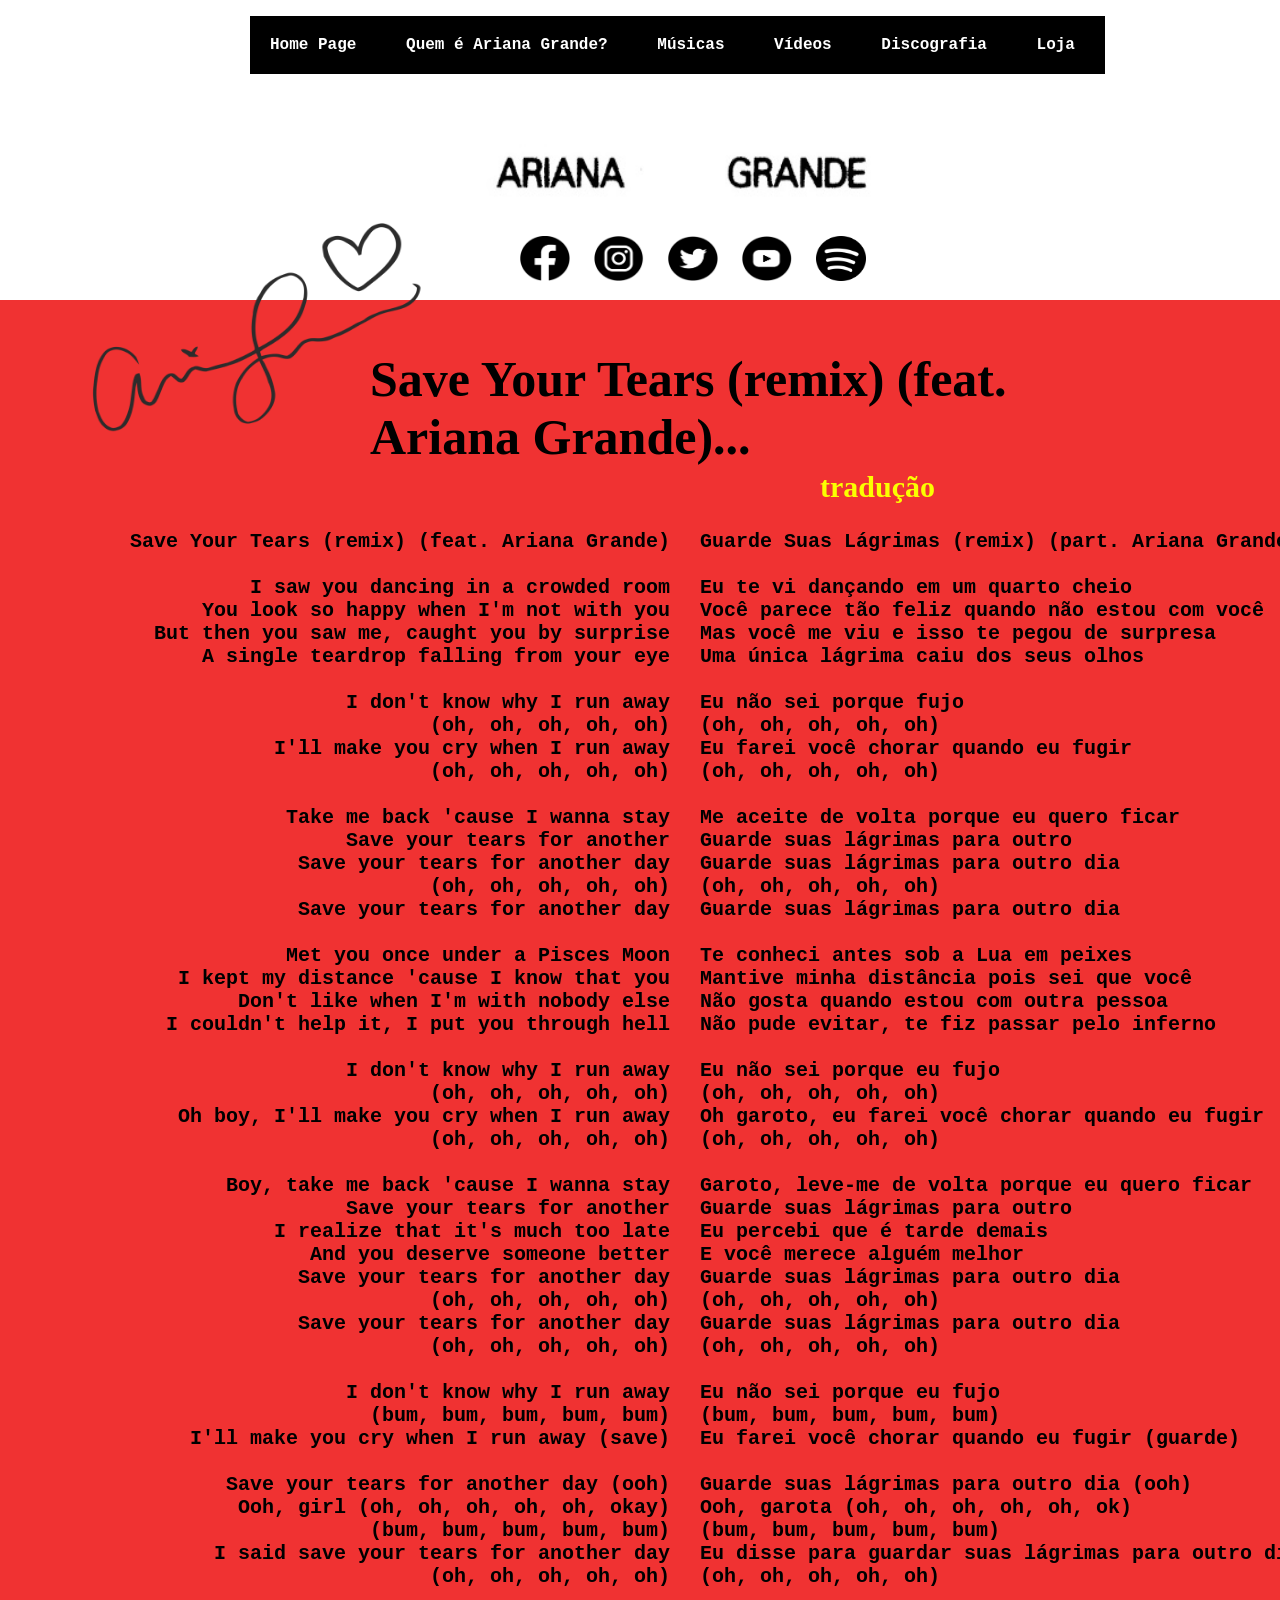
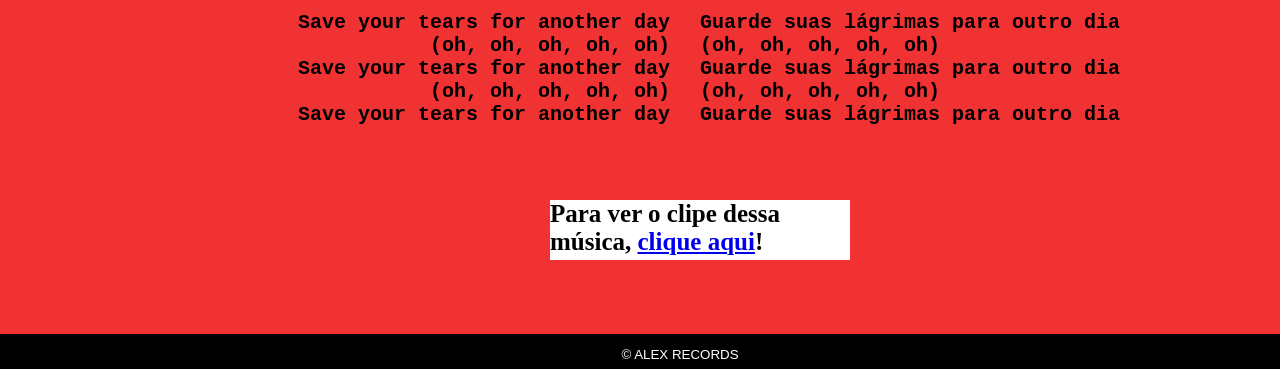
<file: portfolio/Ariana Grande/saveyourtears.html>
<!DOCTYPE html>
<html lang="pt-br">
<head>
    <meta charset="UTF-8">
    <meta http-equiv="X-UA-Compatible" content="IE=edge">
    <meta name="viewport" content="width=device-width, initial-scale=1.0">
    <title>Ariana Grande</title>
    <link rel="shortcut icon" href="imagens/flower.ico" type="image/x-icon">
    <link rel="stylesheet" type="text/css" href="menu.css">
    <link rel="stylesheet" type="text/css" href="img.css">
    <link rel="stylesheet" type="text/css" href="contato.css">
    <link rel="stylesheet" type="text/css" href="texto.css">
    <style>
        body{
            background-color: rgb(240, 50, 50);
        }
    </style>
</head>
<body>
    <div class="center"><img src="imagens/bann3.jpg" alt="Ariana Grande" height="300px" width="1360"></div>
 <nav id="menu-h">
     <div>
            <ul>
                <li>
                    <a href="index.html">Home Page</a>
                </li>
                <li>
                    <a href="ariana.html">Quem é Ariana Grande? </a>
                </li>
                <li>
                    <a href="music.html">Músicas</a>
                </li>
                <li>
                    <a href="video.html">Vídeos</a>
                </li>
                <li>
                    <a href="cd.html">Discografia</a>
                </li>
                <li>
                    <a href="https://shop.arianagrande.com/" target="_blank">Loja</a>
                </li>
            </ul>
        </div>
 </nav>
 </div>

 <nav id="contato">
    <div>
           <ul>
               <li>
                   <a href="https://www.facebook.com/arianagrande" target="_blank"><img src="imagens/face.png" alt="icone-facebook" height="45px" width="50px"></a>
               </li>
               <li>
                   <a href="https://www.instagram.com/arianagrande/" target="_blank"><img src="imagens/insta.png" alt="icone-instagram" height="45px" width="50px"></a>
               </li>
               <li>
                   <a href="https://mobile.twitter.com/rembeauty" target="_blank"><img src="imagens/tt.png" alt="icone-twitter" height="45px" width="50px"></a>
               </li>
               <li>
                   <a href="https://www.youtube.com/user/ArianaGrandeVevo" target="_blank"><img src="imagens/yt.png" alt="icone-youtube" height="45px" width="50px"></a>
               </li>
               <li>
                <a href="https://open.spotify.com/artist/66CXWjxzNUsdJxJ2JdwvnR" target="_blank"><img src="imagens/spot.png" alt="icone-spotify" height="45px" width="50px"></a>
            </li>
               <li>
           </ul>
       </div>
</nav>
</div>
 
 <div class="aut"><img src="imagens/auto.png" alt="autógrafo" height="265px" width="410"></div>

 <p class="save1">
    Save Your Tears (remix) (feat. Ariana Grande)...
 </p>
 <p class="save2">
    tradução
 </p>

 <p class="save3">
<strong>Save Your Tears (remix) (feat. Ariana Grande)</strong> <br><br>
I saw you dancing in a crowded room<br>
You look so happy when I'm not with you<br>
But then you saw me, caught you by surprise<br>
A single teardrop falling from your eye<br><br>

I don't know why I run away<br> (oh, oh, oh, oh, oh)<br>
I'll make you cry when I run away <br>(oh, oh, oh, oh, oh)<br><br>

Take me back 'cause I wanna stay<br>
Save your tears for another<br>
Save your tears for another day <br>(oh, oh, oh, oh, oh)<br>
Save your tears for another day<br><br>

Met you once under a Pisces Moon<br>
I kept my distance 'cause I know that you<br>
Don't like when I'm with nobody else<br>
I couldn't help it, I put you through hell<br><br>

I don't know why I run away<br> (oh, oh, oh, oh, oh)<br>
Oh boy, I'll make you cry when I run away <br>(oh, oh, oh, oh, oh)<br><br>

Boy, take me back 'cause I wanna stay<br>
Save your tears for another<br>
I realize that it's much too late<br>
And you deserve someone better<br>
Save your tears for another day <br>(oh, oh, oh, oh, oh)<br>
Save your tears for another day <br>(oh, oh, oh, oh, oh)<br><br>

I don't know why I run away<br>
(bum, bum, bum, bum, bum) <br>
I'll make you cry when I run away (save)<br><br>

Save your tears for another day (ooh)<br>
Ooh, girl (oh, oh, oh, oh, oh, okay)<br>
(bum, bum, bum, bum, bum) <br>
I said save your tears for another day <br>(oh, oh, oh, oh, oh)<br><br>

Save your tears for another day <br>(oh, oh, oh, oh, oh)<br>
Save your tears for another day <br>(oh, oh, oh, oh, oh)<br>
Save your tears for another day<br><br>
 </p>

 <p class="save4">
<strong>Guarde Suas Lágrimas (remix) (part. Ariana Grande)</strong><br><br>
Eu te vi dançando em um quarto cheio<br>
Você parece tão feliz quando não estou com você<br>
Mas você me viu e isso te pegou de surpresa<br>
Uma única lágrima caiu dos seus olhos<br><br>

Eu não sei porque fujo <br> (oh, oh, oh, oh, oh)<br>
Eu farei você chorar quando eu fugir <br>(oh, oh, oh, oh, oh)<br><br>

Me aceite de volta porque eu quero ficar<br>
Guarde suas lágrimas para outro<br>
Guarde suas lágrimas para outro dia<br> (oh, oh, oh, oh, oh)<br>
Guarde suas lágrimas para outro dia<br><br>

Te conheci antes sob a Lua em peixes<br>
Mantive minha distância pois sei que você<br>
Não gosta quando estou com outra pessoa<br>
Não pude evitar, te fiz passar pelo inferno<br><br>

Eu não sei porque eu fujo <br> (oh, oh, oh, oh, oh)<br>
Oh garoto, eu farei você chorar quando eu fugir <br>(oh, oh, oh, oh, oh)<br><br>

Garoto, leve-me de volta porque eu quero ficar<br>
Guarde suas lágrimas para outro<br>
Eu percebi que é tarde demais<br>
E você merece alguém melhor<br>
Guarde suas lágrimas para outro dia <br>(oh, oh, oh, oh, oh) <br>
Guarde suas lágrimas para outro dia <br>(oh, oh, oh, oh, oh)<br><br>

Eu não sei porque eu fujo<br> (bum, bum, bum, bum, bum)<br>
Eu farei você chorar quando eu fugir (guarde)<br><br>

Guarde suas lágrimas para outro dia (ooh)<br>
Ooh, garota (oh, oh, oh, oh, oh, ok)<br>
(bum, bum, bum, bum, bum) <br>
Eu disse para guardar suas lágrimas para outro dia <br>(oh, oh, oh, oh, oh)<br><br>

Guarde suas lágrimas para outro dia <br>(oh, oh, oh, oh, oh) <br>
Guarde suas lágrimas para outro dia <br>(oh, oh, oh, oh, oh) <br>
Guarde suas lágrimas para outro dia<br><br>
 </p>

 <p class="save5">
    Para ver o clipe dessa música, <a href="video.html">clique aqui</a>!

 <footer>
    <div id="rodape">
        <p>&copy; ALEX RECORDS</p>
    </div>
 </footer>
</body>
</html>
</file>
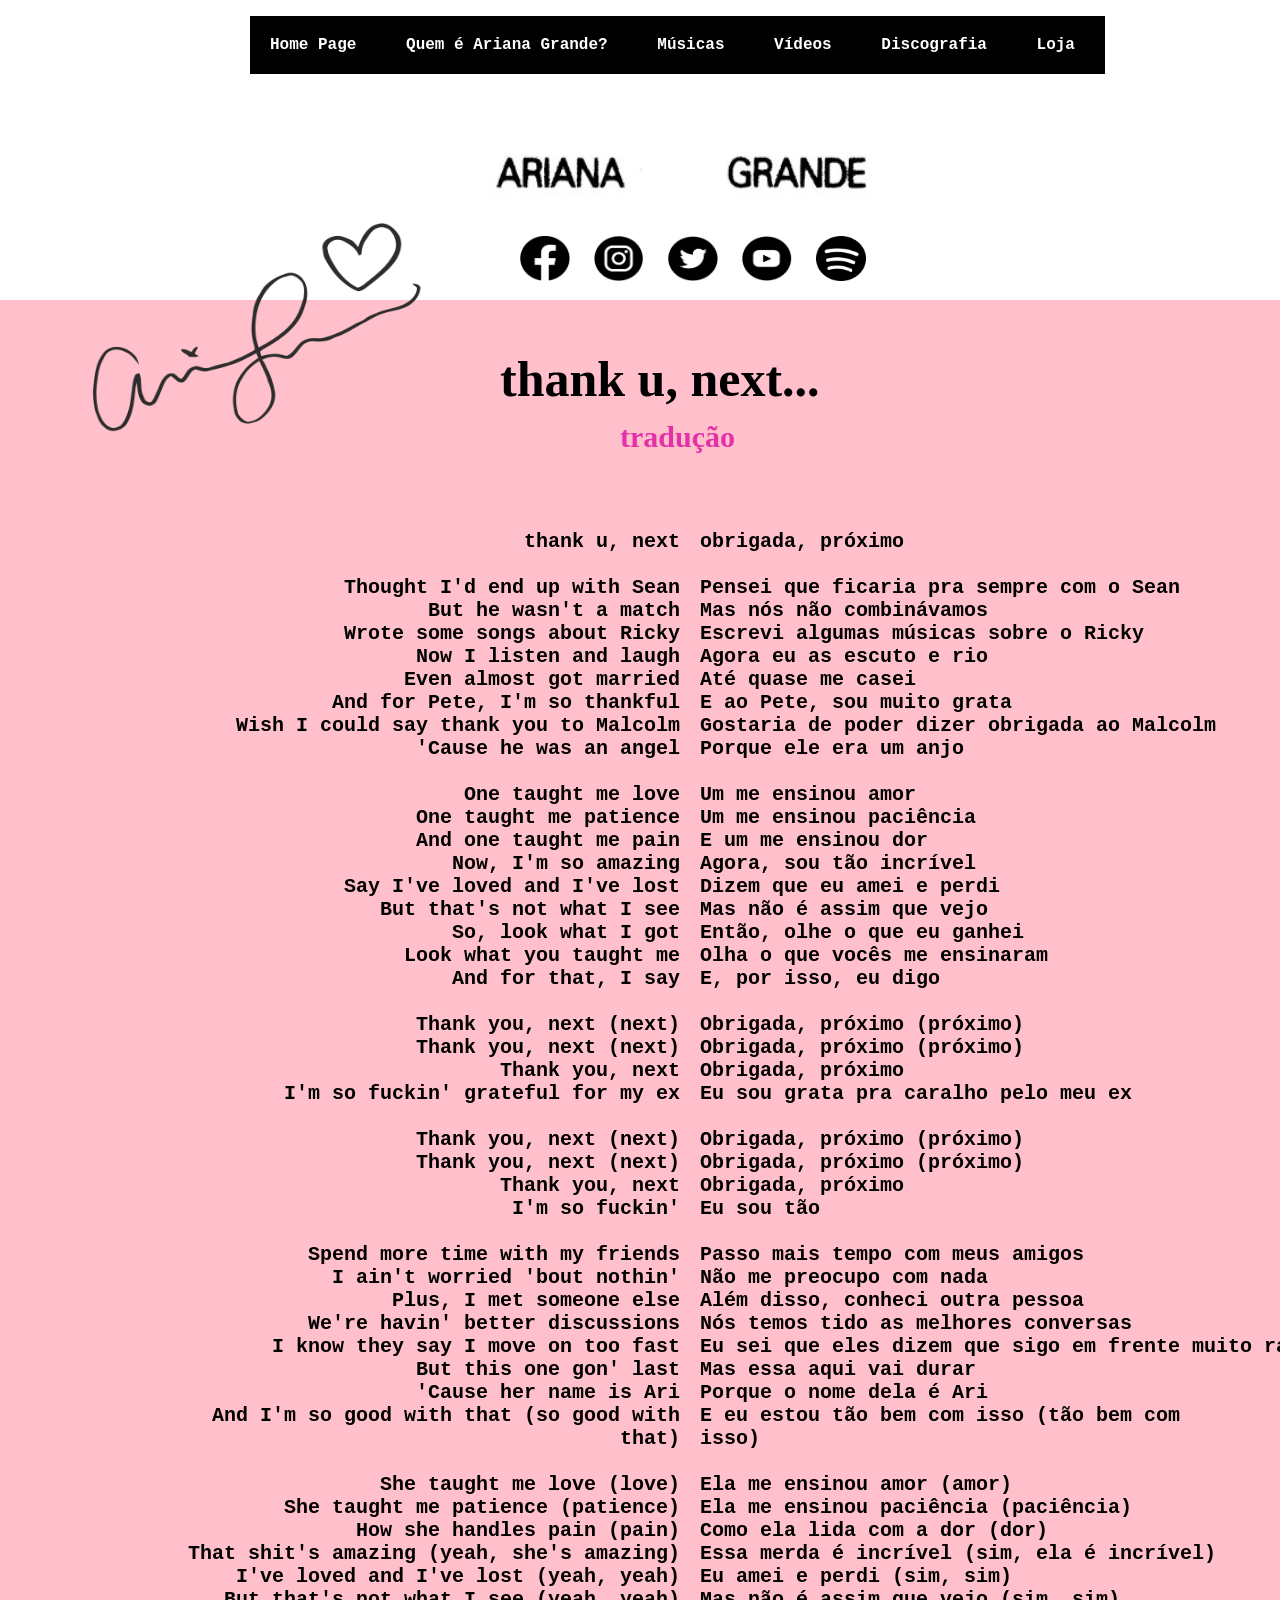
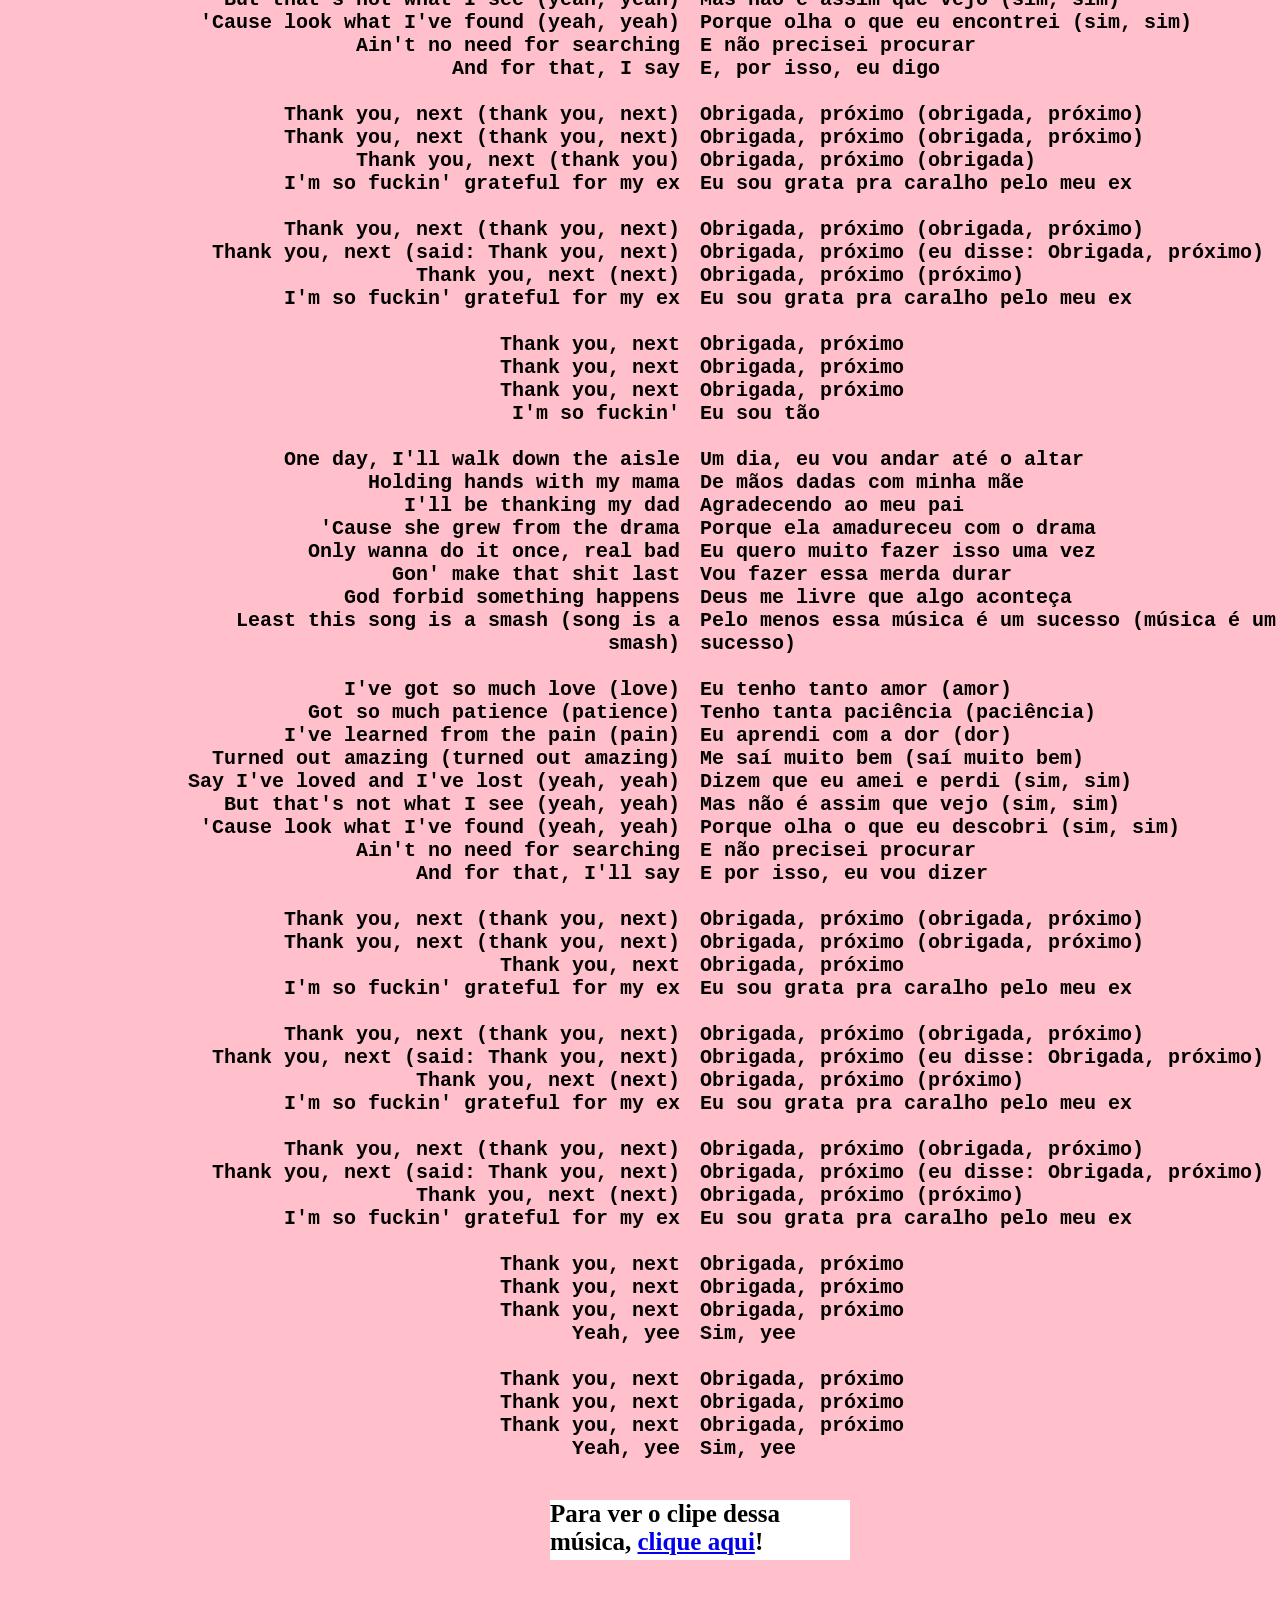
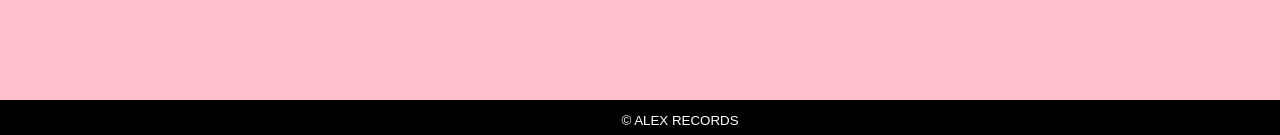
<file: portfolio/Ariana Grande/thankunext.html>
<!DOCTYPE html>
<html lang="pt-br">
<head>
    <meta charset="UTF-8">
    <meta http-equiv="X-UA-Compatible" content="IE=edge">
    <meta name="viewport" content="width=device-width, initial-scale=1.0">
    <title>Ariana Grande</title>
    <link rel="shortcut icon" href="imagens/flower.ico" type="image/x-icon">
    <link rel="stylesheet" type="text/css" href="menu.css">
    <link rel="stylesheet" type="text/css" href="img.css">
    <link rel="stylesheet" type="text/css" href="contato.css">
    <link rel="stylesheet" type="text/css" href="texto.css">
    <style>
        body{
            background-color: pink;
        }
    </style>
</head>
<body>
    <div class="center"><img src="imagens/bann3.jpg" alt="Ariana Grande" height="300px" width="1360"></div>
 <nav id="menu-h">
     <div>
            <ul>
                <li>
                    <a href="index.html">Home Page</a>
                </li>
                <li>
                    <a href="ariana.html">Quem é Ariana Grande? </a>
                </li>
                <li>
                    <a href="music.html">Músicas</a>
                </li>
                <li>
                    <a href="video.html">Vídeos</a>
                </li>
                <li>
                    <a href="cd.html">Discografia</a>
                </li>
                <li>
                    <a href="https://shop.arianagrande.com/" target="_blank">Loja</a>
                </li>
            </ul>
        </div>
 </nav>
 </div>

 <nav id="contato">
    <div>
           <ul>
               <li>
                   <a href="https://www.facebook.com/arianagrande" target="_blank"><img src="imagens/face.png" alt="icone-facebook" height="45px" width="50px"></a>
               </li>
               <li>
                   <a href="https://www.instagram.com/arianagrande/" target="_blank"><img src="imagens/insta.png" alt="icone-instagram" height="45px" width="50px"></a>
               </li>
               <li>
                   <a href="https://mobile.twitter.com/rembeauty" target="_blank"><img src="imagens/tt.png" alt="icone-twitter" height="45px" width="50px"></a>
               </li>
               <li>
                   <a href="https://www.youtube.com/user/ArianaGrandeVevo" target="_blank"><img src="imagens/yt.png" alt="icone-youtube" height="45px" width="50px"></a>
               </li>
               <li>
                <a href="https://open.spotify.com/artist/66CXWjxzNUsdJxJ2JdwvnR" target="_blank"><img src="imagens/spot.png" alt="icone-spotify" height="45px" width="50px"></a>
            </li>
               <li>
           </ul>
       </div>
</nav>
</div>
 
 <div class="aut"><img src="imagens/auto.png" alt="autógrafo" height="265px" width="410"></div>

 <p class="tuc1">
    thank u, next...
 </p>
 <p class="tuc2">
    tradução
 </p>

 <p class="tuc3">

<strong>thank u, next</strong> <br><br>
Thought I'd end up with Sean <br>
But he wasn't a match<br>
Wrote some songs about Ricky<br>
Now I listen and laugh<br>
Even almost got married<br>
And for Pete, I'm so thankful<br>
Wish I could say thank you to Malcolm<br>
'Cause he was an angel<br><br>

One taught me love<br>
One taught me patience<br>
And one taught me pain<br>
Now, I'm so amazing<br>
Say I've loved and I've lost<br>
But that's not what I see<br>
So, look what I got<br>
Look what you taught me<br>
And for that, I say<br><br>

Thank you, next (next)<br>
Thank you, next (next)<br>
Thank you, next<br>
I'm so fuckin' grateful for my ex<br><br>

Thank you, next (next)<br>
Thank you, next (next)<br>
Thank you, next<br>
I'm so fuckin'<br><br>

Spend more time with my friends<br>
I ain't worried 'bout nothin'<br>
Plus, I met someone else<br>
We're havin' better discussions<br>
I know they say I move on too fast<br>
But this one gon' last<br>
'Cause her name is Ari<br>
And I'm so good with that (so good with that)<br><br>

She taught me love (love)<br>
She taught me patience (patience)<br>
How she handles pain (pain)<br>
That shit's amazing (yeah, she's amazing)<br>
I've loved and I've lost (yeah, yeah)<br>
But that's not what I see (yeah, yeah)<br>
'Cause look what I've found (yeah, yeah)<br>
Ain't no need for searching<br>
And for that, I say<br> <br>

Thank you, next (thank you, next)<br>
Thank you, next (thank you, next)<br>
Thank you, next (thank you)<br>
I'm so fuckin' grateful for my ex<br><br>

Thank you, next (thank you, next)<br>
Thank you, next (said: Thank you, next)<br>
Thank you, next (next)<br>
I'm so fuckin' grateful for my ex<br><br>

Thank you, next<br>
Thank you, next<br>
Thank you, next<br>
I'm so fuckin'<br><br>

One day, I'll walk down the aisle<br>
Holding hands with my mama<br>
I'll be thanking my dad<br>
'Cause she grew from the drama<br>
Only wanna do it once, real bad<br>
Gon' make that shit last<br>
God forbid something happens<br>
Least this song is a smash (song is a smash)<br><br>

I've got so much love (love)<br>
Got so much patience (patience)<br>
I've learned from the pain (pain)<br>
Turned out amazing (turned out amazing)<br>
Say I've loved and I've lost (yeah, yeah)<br>
But that's not what I see (yeah, yeah)<br>
'Cause look what I've found (yeah, yeah)<br>
Ain't no need for searching<br>
And for that, I'll say
<br><br>
Thank you, next (thank you, next)<br>
Thank you, next (thank you, next)<br>
Thank you, next<br>
I'm so fuckin' grateful for my ex<br><br>

Thank you, next (thank you, next)<br>
Thank you, next (said: Thank you, next)<br>
Thank you, next (next)<br>
I'm so fuckin' grateful for my ex<br><br>

Thank you, next (thank you, next)<br>
Thank you, next (said: Thank you, next)<br>
Thank you, next (next)<br>
I'm so fuckin' grateful for my ex<br><br>

Thank you, next<br>
Thank you, next<br>
Thank you, next<br>
Yeah, yee<br><br>

Thank you, next<br>
Thank you, next<br>
Thank you, next<br>
Yeah, yee
 </p>

 <p class="tuc4">
<strong>obrigada, próximo</strong> <br><br>
Pensei que ficaria pra sempre com o Sean<br>
Mas nós não combinávamos<br>
Escrevi algumas músicas sobre o Ricky<br>
Agora eu as escuto e rio<br>
Até quase me casei<br>
E ao Pete, sou muito grata<br>
Gostaria de poder dizer obrigada ao Malcolm<br>
Porque ele era um anjo<br><br>

Um me ensinou amor<br>
Um me ensinou paciência<br>
E um me ensinou dor<br>
Agora, sou tão incrível<br>
Dizem que eu amei e perdi<br>
Mas não é assim que vejo<br>
Então, olhe o que eu ganhei<br>
Olha o que vocês me ensinaram<br>
E, por isso, eu digo<br><br>

Obrigada, próximo (próximo)<br>
Obrigada, próximo (próximo)<br>
Obrigada, próximo<br>
Eu sou grata pra caralho pelo meu ex<br><br>

Obrigada, próximo (próximo)<br>
Obrigada, próximo (próximo)<br>
Obrigada, próximo<br>
Eu sou tão<br><br>

Passo mais tempo com meus amigos<br>
Não me preocupo com nada<br>
Além disso, conheci outra pessoa<br>
Nós temos tido as melhores conversas<br>
Eu sei que eles dizem que sigo em frente muito rápido<br>
Mas essa aqui vai durar<br>
Porque o nome dela é Ari<br>
E eu estou tão bem com isso (tão bem com <br> isso)<br><br>

Ela me ensinou amor (amor)<br>
Ela me ensinou paciência (paciência)<br>
Como ela lida com a dor (dor)<br>
Essa merda é incrível (sim, ela é incrível)<br>
Eu amei e perdi (sim, sim)<br>
Mas não é assim que vejo (sim, sim)<br>
Porque olha o que eu encontrei (sim, sim)<br>
E não precisei procurar<br>
E, por isso, eu digo<br><br>

Obrigada, próximo (obrigada, próximo)<br>
Obrigada, próximo (obrigada, próximo)<br>
Obrigada, próximo (obrigada)<br>
Eu sou grata pra caralho pelo meu ex<br><br>

Obrigada, próximo (obrigada, próximo)<br>
Obrigada, próximo (eu disse: Obrigada, próximo)<br>
Obrigada, próximo (próximo)<br>
Eu sou grata pra caralho pelo meu ex<br><br>

Obrigada, próximo<br>
Obrigada, próximo<br>
Obrigada, próximo<br>
Eu sou tão<br><br>

Um dia, eu vou andar até o altar<br>
De mãos dadas com minha mãe<br>
Agradecendo ao meu pai<br>
Porque ela amadureceu com o drama<br>
Eu quero muito fazer isso uma vez<br>
Vou fazer essa merda durar<br>
Deus me livre que algo aconteça<br>
Pelo menos essa música é um sucesso (música é um sucesso)<br><br>

Eu tenho tanto amor (amor)<br>
Tenho tanta paciência (paciência)<br>
Eu aprendi com a dor (dor)<br>
Me saí muito bem (saí muito bem)<br>
Dizem que eu amei e perdi (sim, sim)<br>
Mas não é assim que vejo (sim, sim)<br>
Porque olha o que eu descobri (sim, sim)<br>
E não precisei procurar<br>
E por isso, eu vou dizer<br><br>

Obrigada, próximo (obrigada, próximo)<br>
Obrigada, próximo (obrigada, próximo)<br>
Obrigada, próximo<br>
Eu sou grata pra caralho pelo meu ex<br><br>

Obrigada, próximo (obrigada, próximo)<br>
Obrigada, próximo (eu disse: Obrigada, próximo)<br>
Obrigada, próximo (próximo)<br>
Eu sou grata pra caralho pelo meu ex<br><br>

Obrigada, próximo (obrigada, próximo)<br>
Obrigada, próximo (eu disse: Obrigada, próximo)<br>
Obrigada, próximo (próximo)<br>
Eu sou grata pra caralho pelo meu ex<br><br>

Obrigada, próximo<br>
Obrigada, próximo<br>
Obrigada, próximo<br>
Sim, yee<br><br>

Obrigada, próximo<br>
Obrigada, próximo<br>
Obrigada, próximo<br>
Sim, yee<br>
 </p>

 <p class="tuc5">
    Para ver o clipe dessa música, <a href="video.html">clique aqui</a>!
 </p>

 <footer>
    <div id="rodape2">
        <p>&copy; ALEX RECORDS</p>
    </div>
 </footer>
</body>
</html>
</file>
<file: portfolio/Mario/style.css>
* {
    margin: 0;
    padding: 0;
    box-sizing: border-box;
}

.gameBoard {
    width: 100%;
    height: 100vh;
    border-bottom: 1rem solid rgb(28, 119, 10);
    margin: 0 auto;
    position: relative;
    overflow: hidden;
    background: linear-gradient(#46beee, #e0f6ff);
}

.pipe {
    position: absolute;
    width: 80px;
    height: 112px;
    bottom: 0;
    animation: pipeAnimation 2s infinite linear   
}

@keyframes pipeAnimation {
    from {
      right: -80px;
    }
    to {
      right: 100%;
    }
  }
  
.mario {
    position: absolute;
    bottom: 0;
    width: 150px;
  }
  
.jump {
    animation: jumpAnimation 500ms infinite ease-out;
  }
  
@keyframes jumpAnimation {
    0% {
      bottom: 0;
    }
    40% {
      bottom: 180px;
    }
    50% {
      bottom: 180px;
    }
    60% {
      bottom: 180px;
    }
    100% {
      bottom: 0;
    }
}
  
.clouds {
    position: absolute;
    width: 550px;
    animation: cloudsAnimation 25s infinite linear;
  }
  
@keyframes cloudsAnimation {
    from {
      right: -550px;
    }
    to {
      right: 100%;
    }
  }
</file>
<file: portfolio/Papelaria/estilo.css>
@charset "UTF-8";

body{
    background-image:url("imagem/fundoall.jpg");
    background-size: 1350px 1050px;
    background-repeat: no-repeat, no-repeat;
    }

    #geral{
    position:absolute;
    left:15%;
    margin-left:-230px;
    }

    #topo{
    width:90px; 
    height:500px;
    background-repeat:no-repeat;
    background-position:center;
    color: white;
    font-family:"colibri";
    font-size:20pt;
    text-align:center;
    position:absolute;
    top:200px;
    left:0px; 
    }
    
    #menu{
    
    background-color: yellow;
    font-family:"colibri";
    font-size:10pt;
    position:absolute;
    
    }
    
    #conteudo{
    width:900px;
    height:500px;
    background-color: #B4E8E4;
    color:black;
    font-family:"colibri";
    font-size:14pt;
    position:absolute;
    top:1px;
    left:150px;
    }

    
    #publicidade{
    width:200px;
    height:500px;
    background-color: black;
    color:black;
    font-family:"arial";
    font-size:14pt;
    position:absolute;
    top:1px;
    left:900px;
    position: auto;
    }
    
    #rodape{
    width:1100px;
    height:140px;
    background-color:#0059a0;
    color:red;
    font-family:"colibri";
    font-size:12pt;
    position:absolute;
    top: 499px;
    left:-900px;
    }
    
    ul {
    margin: 0;
    padding: 0;
    list-style: none;
    width: 150px;
    }
    
    ul li a {
    display: block;
    text-decoration: none;
    color: rgb(0, 0, 0);
    background: black(184, 184, 184);
    padding: 5px;
    border: 1px solid black;
    font-family: 'Cormorant Garamond', serif;
    }

    .center{
        position:absolute;
        margin: 650px;
        top: -570px;
        text-align: center;
    }

    h1 p {
        font-family: 'Cormorant Garamond', serif;
    }
</file>
<file: portfolio/Papelaria/menu.css>
@charset "UTF-8";

#menu-h ul{
    list-style-type: none;
    padding: 0;
    background-color: black;
    width: 100%;
    max-width: 700px;
    font-family: 'Cormorant Garamond', serif;
    position: relative;
    margin-left: 50%;
    margin-right: 50%;
}

#menu-h ul li{
    display: inline-block;
    
}

#menu-h ul li a{
    color: yellow;
    text-decoration: none;
    padding: 20px;
    display: inline-block;
    transition: background .6s;
    vertical-align: top;
    font-weight: bold;
}

#menu-h ul li a:hover{
    background-color: grey;
}
</file>
<file: portfolio/Papelaria/form.css>
@charset "UTF-8";

header{
    align-items: center;
    padding: -40px;
    font-family: 'Cormorant Garamond', serif;
    background-color: aliceblue;
    border-radius: 1rem;
    width: 400px;
    height: 50px;
    margin-left: 30%;
}

section{
    display: block;
    align-items: center;
    justify-content: center;
    height: 50px;
    margin-top: 30px;
    text-align:justify;
    margin-left: 30%;
    font-size: 20px;
    font-weight: bold;
}

form{
    font-family: 'Cormorant Garamond', serif;
    
}

form div{
    flex-direction: column;
}

form input textarea{
    flex-direction: column;
}

    
form input[type=submit]{
    background-color: lightgrey;
    font-family: 'Cormorant Garamond', serif;
    cursor:pointer;
    font-size: 20px;
    margin-top: 30px;
    border-color: darkgrey;
    margin-left: 20%;
    font-weight: bold;
}
</file>
<file: portfolio/Ariana Grande/menu.css>
body {
    background-color: aliceblue;
    margin: 0;
    height: 100%;
    }

*{
    margin-left: 0;
    padding: 0;
    box-sizing: border-box;
}

#menu-h ul{
    list-style-type: none;
    padding: 0;
    background-color: black;
    width: 100%;
    max-width: 855px;
    font-family:'Courier New', Courier, monospace;
    position:relative;
    margin-left: 250px;

}

#menu-h ul li{
    display: inline-block;
    
}

#menu-h ul li a{
    color: white;
    text-decoration: none;
    padding: 20px;
    display: inline-block;
    transition: background .6s;
    vertical-align: top;
    font-weight: bold;
}

#menu-h ul li a:hover{
    background-color:rgb(120, 193, 206);

}

#rodape{
    width:1360px;
    height:35px;
    background-color:black;
    color:white;
    font-family:'Gill Sans', 'Gill Sans MT', Calibri, 'Trebuchet MS', sans-serif;
    font-size:10pt;
    position:absolute;
    top:1934px;
    left:0px;
    text-align:center;
    
    }

#rodape2{
    width:1360px;
    height:35px;
    background-color:black;
    color:white;
    font-family:'Gill Sans', 'Gill Sans MT', Calibri, 'Trebuchet MS', sans-serif;
    font-size:10pt;
    position:absolute;
    top:3300px;
    left:0px;
    text-align:center;
        
    }

#rodape3{
    width:1360px;
    height:35px;
    background-color:black;
    color:white;
    font-family:'Gill Sans', 'Gill Sans MT', Calibri, 'Trebuchet MS', sans-serif;
    font-size:10pt;
    position:absolute;
    top:2890px;
    left:0px;
    text-align:center;
            
    }

#rodape4{
    width:1360px;
    height:35px;
    background-color:black;
    color:white;
    font-family:'Gill Sans', 'Gill Sans MT', Calibri, 'Trebuchet MS', sans-serif;
    font-size:10pt;
    position:absolute;
    top:2890px;
    left:0px;
    text-align:center;
         
    }

#rodape5{
        width:1360px;
        height:35px;
        background-color:black;
        color:white;
        font-family:'Gill Sans', 'Gill Sans MT', Calibri, 'Trebuchet MS', sans-serif;
        font-size:10pt;
        position:absolute;
        top:2390px;
        left:0px;
        text-align:center;
                    
            }

#rodape6{
        width:1360px;
        height:35px;
        background-color:black;
        color:white;
        font-family:'Gill Sans', 'Gill Sans MT', Calibri, 'Trebuchet MS', sans-serif;
        font-size:10pt;
        position:absolute;
        top:2490px;
        left:0px;
        text-align:center;
                        
        }

#rodape7{
        width:1360px;
        height:35px;
        background-color:black;
        color:white;
        font-family:'Gill Sans', 'Gill Sans MT', Calibri, 'Trebuchet MS', sans-serif;
        font-size:10pt;
        position:absolute;
        top:2890px;
        left:0px;
        text-align:center;
                            
        }
</file>
<file: portfolio/Ariana Grande/img.css>
.center{
    position:absolute;
    top: 0%;
    margin: 0;
    text-align: center;
}

.fundo{
    position:absolute;
    top: 280px;
    height: auto;
    padding: 0;
    text-align: center;
    
}

.esquerda{
    position:absolute;
    top: -330px;
    margin: 1130px;
    text-align: center;
}

.direita{
    position:absolute;
    top: 250px;
    margin: 290px;
    text-align: center;
}

.gr{
    position:absolute;
    top: 400px;
    margin: 120px;
    text-align: center;
}

.gv{
    position:absolute;
    top: 900px;
    margin: 20px;
    text-align: center;
}

.aut{
    position:absolute;
    top: 210px;
    left: 50px;
    margin: 0px;
    text-align: center;
}

/*imagens do pet.html*/

.peet1{
    position:absolute;
    top: 620px;
    left: 50px;
    margin: 0px;
    text-align: center;
}

.peet2{ 
    position:absolute;
    top: 1000px;
    left: 50px;
    margin: 10px;
    text-align: center;
}

.peet3{
    position:absolute;
    top: -540px;
    left: 50px;
    margin: 850px;
    text-align: center;
}

.peet4{
    position:absolute;
    top: -240px;
    left: 50px;
    margin: 850px;
    text-align: center;
}

.peet5{
    position:absolute;
    top: 160px;
    left: 50px;
    margin: 750px;
    text-align: center;
}

.peet6{
    position:absolute;
    top: 610px;
    left: 50px;
    margin: 650px;
    text-align: center;
}


.peet7{
    position:absolute;
    top: 1450px;
    left: 50px;
    margin: 20px;
    text-align: center;
}

.peet8{
    position:absolute;
    top: 400px;
    left: 50px;
    margin: 400px;
    text-align: center;
}

/*videos do video.html*/

.vide2{
    position:absolute;
    top: -500px;
    margin: 750px;
    text-align: center;
}

.vide3{
    position:absolute;
    top: -40px;
    margin: 750px;
    text-align: center;
}

.vide4{
    position:absolute;
    top: 500px;
    margin: 750px;
    text-align: center;
}

.vide5{
    position:absolute;
    top: 700px;
    margin: 50px;
    text-align: center;
}

.vide6{
    position:absolute;
    top: 1300px;
    margin: 50px;
    text-align: center;
}
</file>
<file: portfolio/Ariana Grande/contato.css>
#contato ul{
    list-style-type: none;
    padding: 0;
    width: 80%;
    max-width: 500px;
    position:absolute;
    margin-left: 445px;
    text-align: center;
    top: 210px;

}

#contato ul li{
    display: inline-block;
    
}

#contato ul li a{
    color: black;
    text-decoration: none;
    padding: 10px;
    display: inline-block;
    transition: background .6s;
    vertical-align:middle;
}

#contato ul li a:hover{
    background-color:rgb(120, 193, 206);
}
</file>
<file: portfolio/Ariana Grande/texto.css>
/*textos do index.html*/

.text{
    position: absolute;
    width: 350px;
    height: 180px;
    top: 340px;
    left: 950px;
    font-weight: bold;
    font-family: Verdana, Geneva, Tahoma, sans-serif;
    color:rgb(116, 52, 33);
    background-position: 100px 90px;
    align-items: center;
    font-size: 20px;
 }

 .text2{
    position: absolute;
    width: 300px;
    height: 100px;
    top: 680px;
    left: 30px;
    font-size: 20px;
    color: rgb(116, 52, 33);
    font-weight: bold;
    font-family: Verdana, Geneva, Tahoma, sans-serif;
    margin: 20px;
   
    
 }

 .text3{
   position: absolute;
   width: 240px;
   height: 30px;
   top: 980px;
   left: 30px;
   font-weight: bold;
   font-family: Verdana, Geneva, Tahoma, sans-serif;
   margin: 60px;
   color: rgb(116, 52, 33);
   font-size: 20px;
   
}

.text4{
   position: absolute;
   width: 240px;
   height: 30px;
   top: 250px;
   left: 30px;
   font-weight: bold;
   font-family: Verdana, Geneva, Tahoma, sans-serif;
   margin: 1050px;
   color: rgb(116, 52, 33);
   font-size: 20px;
   
}


/*textos do cd.html*/

.cd1{
   position: absolute;
    width: 350px;
    height: 500px;
    top: 500px;
    left: 30px;
    font-size: 45px;
    color: black;
    font-weight: bold;
    font-family:Georgia, 'Times New Roman', Times, serif;
    margin: 10px;

}

.cd2{
   position: absolute;
   width: 240px;
   height: 30px;
   top: -650px;
   left: 30px;
   font-weight: bold;
   font-family:Georgia, 'Times New Roman', Times, serif;
   margin: 1000px;
   color:rgb(255, 255, 255);
   font-size: 20px;
   
}

.cd3{
   position: absolute;
   width: 240px;
   height: 30px;
   top: 720px;
   left: 30px;
   font-weight: bold;
   font-family:Georgia, 'Times New Roman', Times, serif;
   margin: 40px;
   color:rgb(255, 255, 255);
   font-size: 20px;
   
}

.cd4{
   position: absolute;
   width: 240px;
   height: 30px;
   top: -300px;
   left: 30px;
   font-weight: bold;
   font-family:Georgia, 'Times New Roman', Times, serif;
   margin: 1050px;
   color:rgb(255, 255, 255);
   font-size: 20px;
   
}

.cd5{
   position: absolute;
   width: 240px;
   height: 30px;
   top: 100px;
   left: 30px;
   font-weight: bold;
   font-family:Georgia, 'Times New Roman', Times, serif;
   margin: 1050px;
   color:rgb(255, 255, 255);
   font-size: 20px;
   
}

.cd5{
   position: absolute;
   width: 240px;
   height: 30px;
   top: 100px;
   left: 30px;
   font-weight: bold;
   font-family:Georgia, 'Times New Roman', Times, serif;
   margin: 1050px;
   color:rgb(255, 255, 255);
   font-size: 20px;
   
}

.cd6{
   position: absolute;
   width: 240px;
   height: 30px;
   top: 1200px;
   left: 30px;
   font-weight: bold;
   font-family:Georgia, 'Times New Roman', Times, serif;
   margin: 40px;
   color:rgb(255, 255, 255);
   font-size: 20px;
   
}

.cd7{
   position: absolute;
   width: 240px;
   height: 30px;
   top: 1600px;
   left: 30px;
   font-weight: bold;
   font-family:Georgia, 'Times New Roman', Times, serif;
   margin: 40px;
   color:rgb(255, 255, 255);
   font-size: 20px;
   
}

/*textos do perfil.html*/

.perfil1{
   position: absolute;
   width: 1000px;
   height: 300px;
   top: -50px;
   left: 100px;
   font-weight: bold;
   font-family:Georgia, 'Times New Roman', Times, serif;
   margin: 370px;
   color:rgb(255, 255, 255);
   font-size: 45px;
   
}

.perfil2{
   position: absolute;
   width: 500px;
   height: 300px;
   top: 500px;
   left: 100px;
   font-weight: bold;
   font-family:'Franklin Gothic Medium', 'Arial Narrow', Arial, sans-serif;
   margin: -30px;
   color:rgb(255, 255, 255);
   font-size: 25px;
   
}

.perfil3{
   position: absolute;
   width: 500px;
   height: 300px;
   top: 900px;
   left: 100px;
   font-weight: bold;
   font-family:'Franklin Gothic Medium', 'Arial Narrow', Arial, sans-serif;
   margin: -30px;
   color:rgb(255, 255, 255);
   font-size: 25px;
   
}

.perfil4{
   position: absolute;
   width: 500px;
   height: 300px;
   top: 1400px;
   left: 100px;
   font-weight: bold;
   font-family:'Franklin Gothic Medium', 'Arial Narrow', Arial, sans-serif;
   margin: -30px;
   color:rgb(255, 255, 255);
   font-size: 25px;
   
}

.perfil5{
   position: absolute;
   width: 500px;
   height: 300px;
   top: 900px;
   left: 100px;
   font-weight: bold;
   font-family:'Franklin Gothic Medium', 'Arial Narrow', Arial, sans-serif;
   margin: 700px;
   color:rgb(255, 255, 255);
   font-size: 25px;
   
}

/*textos do music.html*/

.mus1{
   position: absolute;
   width: 250px;
   height: 300px;
   top: 550px;
   left: 100px;
   font-weight: bold;
   font-family:Georgia, 'Times New Roman', Times, serif;
   margin: -50px;
   color:black;
   font-size: 45px;
   
}

.mus2{
   position: absolute;
   width: 350px;
   height: 300px;
   top: 130px;
   left: 100px;
   font-weight: bold;
   font-family:Georgia, 'Times New Roman', Times, serif;
   margin: 250px;
   color:black;
   font-size: 25px;
   align-items: center;
}

.mus3{
   position: absolute;
   width: 350px;
   height: 300px;
   top: 1060px;
   left: 100px;
   font-weight: bold;
   font-family:Georgia, 'Times New Roman', Times, serif;
   margin: -50px;
   color:black;
   font-size: 25px;
   align-items: center;
}

.mus4{
   position: absolute;
   width: 350px;
   height: 300px;
   top: 1550px;
   left: 100px;
   font-weight: bold;
   font-family:Georgia, 'Times New Roman', Times, serif;
   margin: -50px;
   color:black;
   font-size: 25px;
   align-items: center;
}

.mus5{
   position: absolute;
   width: 300px;
   height: 355px;
   top: 850px;
   left: 100px;
   font-weight: bold;
   font-family:Georgia, 'Times New Roman', Times, serif;
   margin: 600px;
   color:black;
   font-size: 25px;
   align-items: center;
   background-color: white;
}

.mus6{
   position: absolute;
   width: 300px;
   height: 355px;
   top: 100px;
   left: 100px;
   font-weight: bold;
   font-family:Georgia, 'Times New Roman', Times, serif;
   margin: 850px;
   color:black;
   font-size: 25px;
   align-items: center;
   background-color: white;
}

.mus7{
   position: absolute;
   width: 450px;
   height: 300px;
   top: 920px;
   left: 100px;
   font-weight: bold;
   font-family:Georgia, 'Times New Roman', Times, serif;
   margin: -50px;
   color:rgb(80, 67, 57);
   font-size: 25px;
   
}

/*textos do pet.html*/

.pet1{
   position: absolute;
   width: 350px;
   height: 300px;
   top: 500px;
   left: 100px;
   font-weight: bold;
   font-family:Georgia, 'Times New Roman', Times, serif;
   margin: -50px;
   color:black;
   font-size: 45px;
   align-items: center;
}

.pet2{
   position: absolute;
   width: 350px;
   height: 200px;
   top: 900px;
   left: 100px;
   font-weight: bold;
   font-family:Georgia, 'Times New Roman', Times, serif;
   margin: 850px;
   color:black;
   font-size: 35px;
   align-items: center;
}

/*textos do video.html*/

.vid1{
   position: absolute;
   width: 350px;
   height: 300px;
   top: 550px;
   left: 100px;
   font-weight: bold;
   font-family:Georgia, 'Times New Roman', Times, serif;
   margin: -50px;
   color:white;
   font-size: 45px;
   align-items: center;
}

.vid2{
   position: absolute;
   width: 500px;
   height: 300px;
   top: -280px;
   left: 100px;
   font-weight: bold;
   font-family:Georgia, 'Times New Roman', Times, serif;
   margin: 650px;
   color:white;
   font-size: 27px;
   align-items: center;
}

.vid3{
   position: absolute;
   width: 500px;
   height: 300px;
   top: 185px;
   left: 100px;
   font-weight: bold;
   font-family:Georgia, 'Times New Roman', Times, serif;
   margin: 650px;
   color:white;
   font-size: 27px;
   align-items: center;
}

.vid4{
   position: absolute;
   width: 500px;
   height: 300px;
   top: 690px;
   left: 100px;
   font-weight: bold;
   font-family:Georgia, 'Times New Roman', Times, serif;
   margin: 650px;
   color:white;
   font-size: 27px;
   align-items: center;
}

.vid5{
   position: absolute;
   width: 500px;
   height: 300px;
   top: 920px;
   left: 100px;
   font-weight: bold;
   font-family:Georgia, 'Times New Roman', Times, serif;
   margin: -45px;
   color:white;
   font-size: 27px;
   align-items: center;
}

.vid6{
   position: absolute;
   width: 500px;
   height: 300px;
   top: 1520px;
   left: 100px;
   font-weight: bold;
   font-family:Georgia, 'Times New Roman', Times, serif;
   margin: -50px;
   color:white;
   font-size: 27px;
   align-items: center;
}

/*textos do thankunext.html*/

.tuc1{
   position: absolute;
   width: 500px;
   height: 300px;
   top: -50px;
   left: 100px;
   font-weight: bold;
   font-family:Georgia, 'Times New Roman', Times, serif;
   margin: 400px;
   color:black;
   font-size: 50px;
   align-items: center;
}

.tuc2{
   position: absolute;
   width: 500px;
   height: 300px;
   top: -100px;
   left: 100px;
   font-weight: bold;
   font-family:Georgia, 'Times New Roman', Times, serif;
   margin: 520px;
   color:rgb(228, 49, 168);
   font-size: 30px;
   align-items: center;
}

.tuc3{
   position: absolute;
   width: 500px;
   height: 300px;
   top: 450px;
   left: 100px;
   font-weight: bold;
   font-family:'Courier New', Courier, monospace;
   margin: 80px;
   color:black;
   font-size: 20px;
   text-align: right;
}

.tuc4{
   position: absolute;
   width: 650px;
   height: 300px;
   top: -70px;
   left: 100px;
   font-weight: bold;
   font-family:'Courier New', Courier, monospace;
   margin: 600px;
   color:black;
   font-size: 20px;
   text-align:left;
}

.tuc5{
   position: absolute;
   width: 300px;
   height: 60px;
   top: 2650px;
   left: 100px;
   font-weight: bold;
   font-family:Georgia, 'Times New Roman', Times, serif;
   margin: 450px;
   color:black;
   font-size: 25px;
   align-items: center;
   background-color: white;
}

/*textos do notearslefttocry.html*/

.not1{
   position: absolute;
   width: 600px;
   height: 300px;
   top: -50px;
   left: 90px;
   font-weight: bold;
   font-family:Georgia, 'Times New Roman', Times, serif;
   margin: 400px;
   color:black;
   font-size: 50px;
   align-items: center;
}

.not2{
   position: absolute;
   width: 500px;
   height: 300px;
   top: -100px;
   left: 100px;
   font-weight: bold;
   font-family:Georgia, 'Times New Roman', Times, serif;
   margin: 520px;
   color:rgb(255, 115, 0);
   font-size: 30px;
   align-items: center;
}

.not3{
   position: absolute;
   width: 600px;
   height: 800px;
   top: 560px;
   left: 100px;
   font-weight: bold;
   font-family:'Courier New', Courier, monospace;
   margin: -30px;
   color:black;
   font-size: 20px;
   text-align: right;
}

.not4{
   position: absolute;
   width: 650px;
   height: 300px;
   top: -70px;
   left: 100px;
   font-weight: bold;
   font-family:'Courier New', Courier, monospace;
   margin: 600px;
   color:black;
   font-size: 20px;
   text-align:left;
}

.not5{
   position: absolute;
   width: 300px;
   height: 60px;
   top: 2250px;
   left: 100px;
   font-weight: bold;
   font-family:Georgia, 'Times New Roman', Times, serif;
   margin: 450px;
   color:black;
   font-size: 25px;
   align-items: center;
   background-color: white;
}

/*textos do positions.html*/

.posi1{
   position: absolute;
   width: 600px;
   height: 300px;
   top: -50px;
   left: 90px;
   font-weight: bold;
   font-family:Georgia, 'Times New Roman', Times, serif;
   margin: 400px;
   color:black;
   font-size: 50px;
   align-items: center;
}

.posi2{
   position: absolute;
   width: 500px;
   height: 300px;
   top: -100px;
   left: 100px;
   font-weight: bold;
   font-family:Georgia, 'Times New Roman', Times, serif;
   margin: 520px;
   color:rgb(89, 0, 255);
   font-size: 30px;
   align-items: center;
}

.posi3{
   position: absolute;
   width: 600px;
   height: 800px;
   top: 560px;
   left: 100px;
   font-weight: bold;
   font-family:'Courier New', Courier, monospace;
   margin: -30px;
   color:black;
   font-size: 20px;
   text-align: right;
}

.posi4{
   position: absolute;
   width: 650px;
   height: 300px;
   top: -70px;
   left: 100px;
   font-weight: bold;
   font-family:'Courier New', Courier, monospace;
   margin: 600px;
   color:black;
   font-size: 20px;
   text-align:left;
}

.posi5{
   position: absolute;
   width: 300px;
   height: 60px;
   top: 1800px;
   left: 100px;
   font-weight: bold;
   font-family:Georgia, 'Times New Roman', Times, serif;
   margin: 450px;
   color:black;
   font-size: 25px;
   align-items: center;
   background-color: white;
}

/*textos do rainonme.html*/

.rai1{
   position: absolute;
   width: 1000px;
   height: 300px;
   top: 70px;
   left: 90px;
   font-weight: bold;
   font-family:Georgia, 'Times New Roman', Times, serif;
   margin: 280px;
   color:black;
   font-size: 50px;
   align-items: center;
}

.rai2{
   position: absolute;
   width: 500px;
   height: 300px;
   top: -510px;
   left: 100px;
   font-weight: bold;
   font-family:Georgia, 'Times New Roman', Times, serif;
   margin: 920px;
   color:rgb(25, 0, 255);
   font-size: 30px;
   align-items: center;
}

.rai3{
   position: absolute;
   width: 600px;
   height: 800px;
   top: 560px;
   left: 100px;
   font-weight: bold;
   font-family:'Courier New', Courier, monospace;
   margin: -30px;
   color:black;
   font-size: 20px;
   text-align: right;
}

.rai4{
   position: absolute;
   width: 650px;
   height: 300px;
   top: -70px;
   left: 100px;
   font-weight: bold;
   font-family:'Courier New', Courier, monospace;
   margin: 600px;
   color:black;
   font-size: 20px;
   text-align:left;
}

.rai5{
   position: absolute;
   width: 300px;
   height: 60px;
   top: 1900px;
   left: 100px;
   font-weight: bold;
   font-family:Georgia, 'Times New Roman', Times, serif;
   margin: 450px;
   color:black;
   font-size: 25px;
   align-items: center;
   background-color: white;
}

/*textos do saveyourtears.html*/

.save1{
   position: absolute;
   width: 700px;
   height: 300px;
   top: 70px;
   left: 90px;
   font-weight: bold;
   font-family:Georgia, 'Times New Roman', Times, serif;
   margin: 280px;
   color:black;
   font-size: 50px;
   align-items: center;
}

.save2{
   position: absolute;
   width: 500px;
   height: 300px;
   top: -250px;
   left: 100px;
   font-weight: bold;
   font-family:Georgia, 'Times New Roman', Times, serif;
   margin: 720px;
   color:rgb(251, 255, 0);
   font-size: 30px;
   align-items: center;
}

.save3{
   position: absolute;
   width: 600px;
   height: 800px;
   top: 560px;
   left: 100px;
   font-weight: bold;
   font-family:'Courier New', Courier, monospace;
   margin: -30px;
   color:black;
   font-size: 20px;
   text-align: right;
}

.save4{
   position: absolute;
   width: 650px;
   height: 300px;
   top: -70px;
   left: 100px;
   font-weight: bold;
   font-family:'Courier New', Courier, monospace;
   margin: 600px;
   color:black;
   font-size: 20px;
   text-align:left;
}

.save5{
   position: absolute;
   width: 300px;
   height: 60px;
   top: 1350px;
   left: 100px;
   font-weight: bold;
   font-family:Georgia, 'Times New Roman', Times, serif;
   margin: 450px;
   color:black;
   font-size: 25px;
   align-items: center;
   background-color: white;
}
</file>
